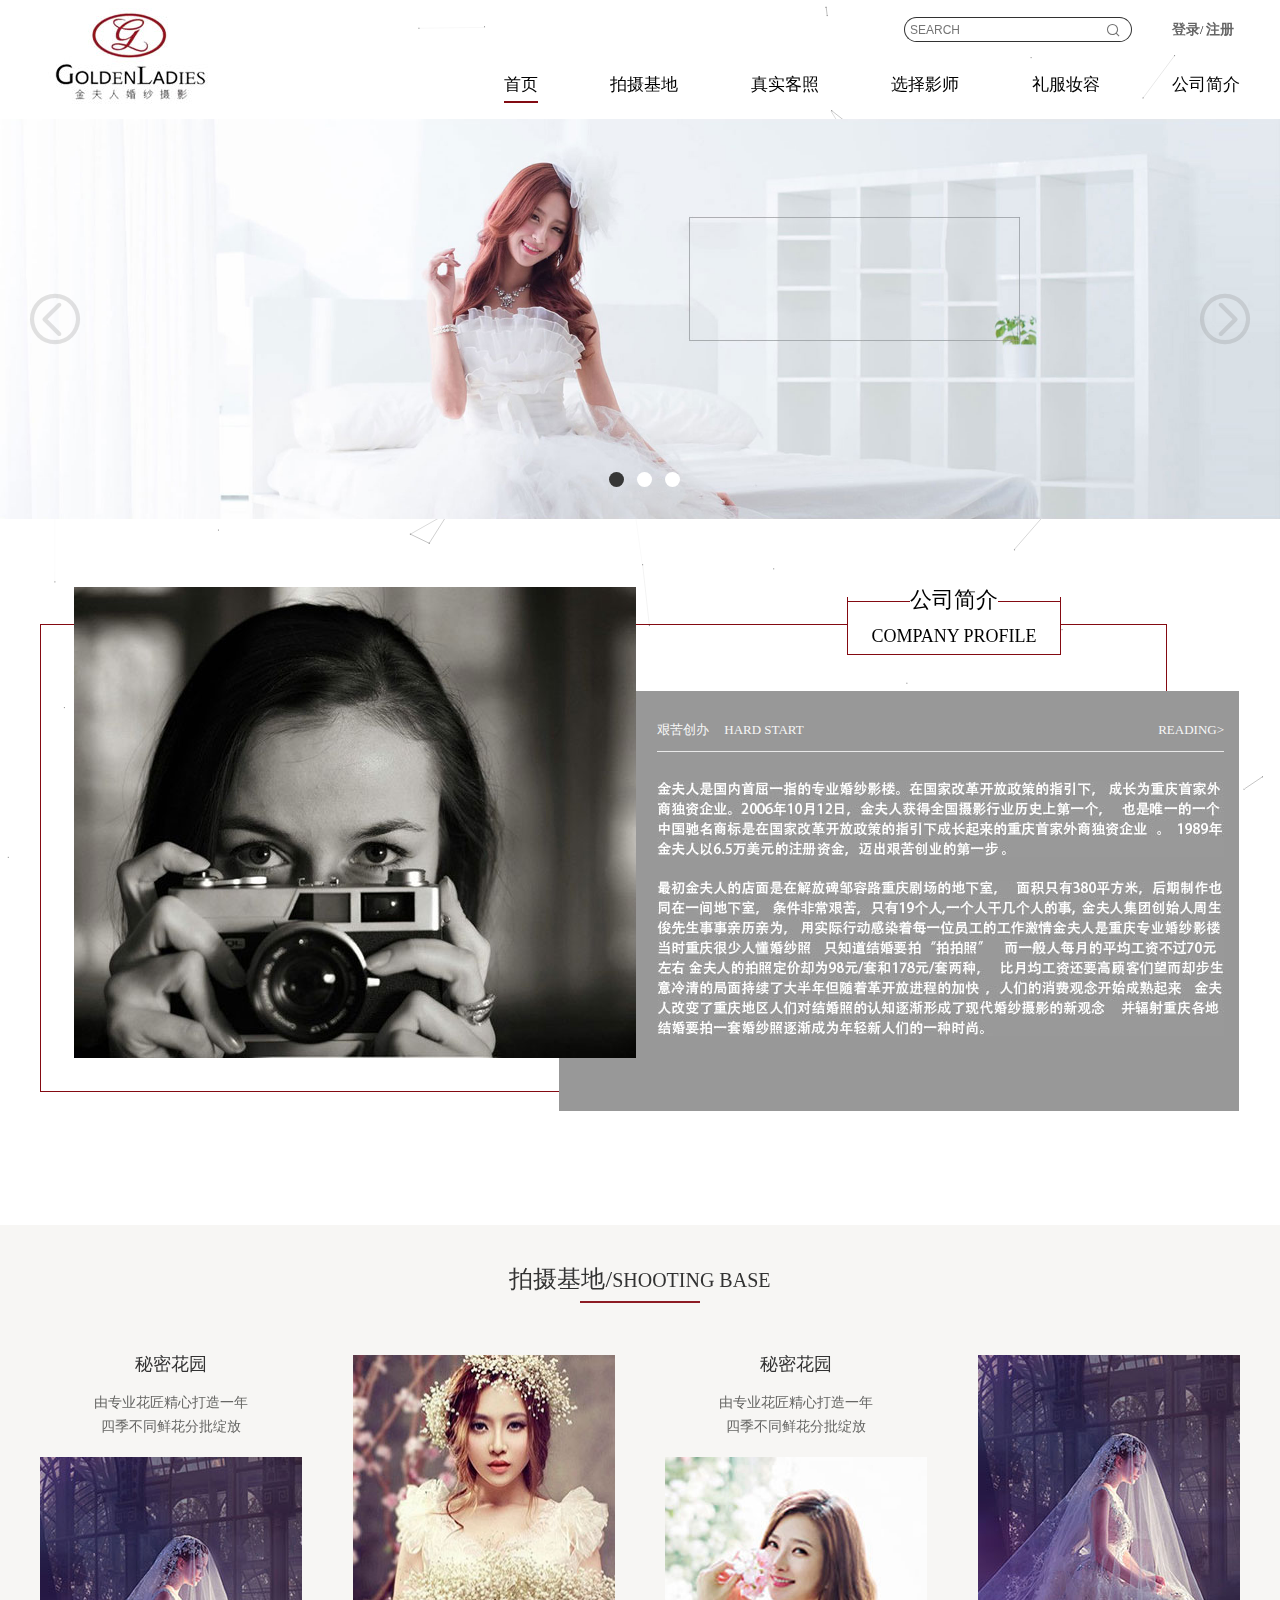
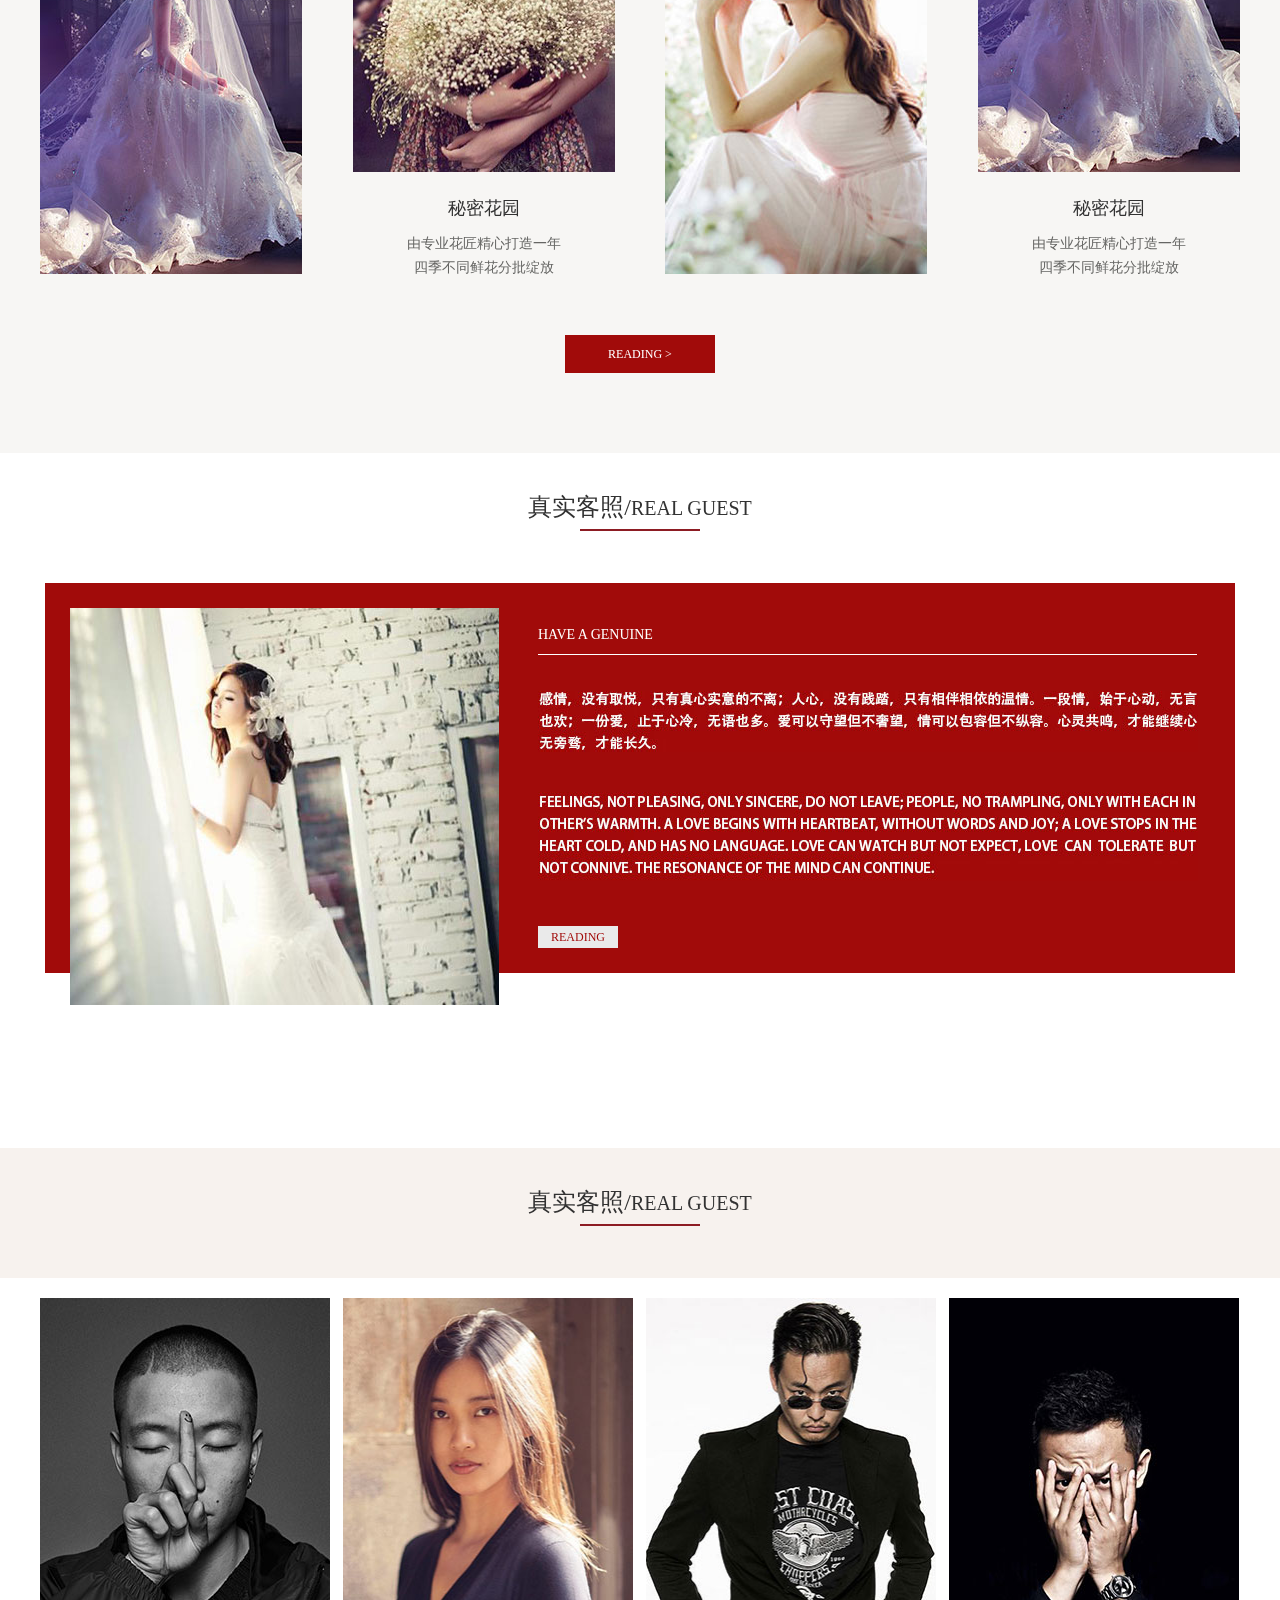
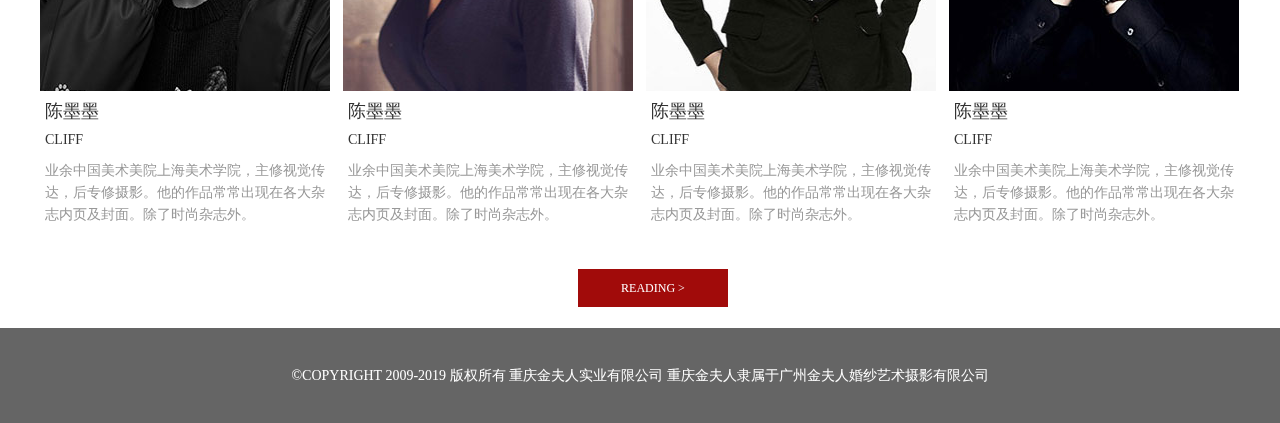
<file: goldwife/code/html/index.html>
<!DOCTYPE html>
<html lang="en">
<head>
  <meta charset="UTF-8">
  <meta name="viewport" content="width=device-width, initial-scale=1.0">
  <meta http-equiv="X-UA-Compatible" content="ie=edge">
  <title>金夫人首页</title>
  <link rel="stylesheet" href="../css/reset.css">
  <link rel="stylesheet" href="../css/index.css">
  <link rel="stylesheet" href="../css/iconfont.css">
</head>
<body>
  <header class=center>
    <h1><img src="../../image/index/logo.jpg" alt=""></h1>
    <div class="fr head-right">
      <form action="" name="">
        <input type="text" placeholder="SEARCH"><input type="button" class="iconfont" value="&#xe617;">
        <button>登录</button>/
        <button>注册</button>
      </form>
      <ul>
        <li><a href="" class="active">首页</a><span></span></li>
        <li><a href="">拍摄基地</a><span></span></li>
        <li><a href="">真实客照</a><span></span></li>
        <li><a href="">选择影师</a><span></span></li>
        <li><a href="">礼服妆容</a><span></span></li>
        <li><a href="">公司简介</a><span></span></li>
      </ul>
    </div>
  </header>
  <!-- 轮播 -->
  <div class="slider">
    <img src="../../image/index/slider1.jpg" alt="">
    <img src="../../image/index/slider1.jpg" alt="" class="active">
    <img src="../../image/index/slider2.jpg" alt="">
    <img src="../../image/index/slider3.jpg" alt="">
    <span>W</span>
    <span>EDDING DRESS</span>
    <span>遇 见 最 美 的 自 己</span>
    <span>M E E T &nbsp; T H E &nbsp; M O S T &nbsp; B E A U T I F U L</span>
    <i class="iconfont">&#xe60b;</i>
    <i class="iconfont">&#xe60a;</i>
    <ul>
      <li class="active" dy="1"></li>
      <li dy="2"></li>
      <li dy="3"></li>
    </ul>
  </div>
  <!-- 简介 -->
  <div class="introduct center">
    <div class="introduct-box">
      <div class="tit">
        <p><i></i>公司简介<i></i></p>
        <p>COMPANY PROFILE</p>
      </div>
      <img src="../../image/index/inter_03.jpg" alt="">
      <div class="info">
        <div>
          <span>艰苦创办</span>
          <span>HARD START</span>
          <span>READING></span>
        </div>
        <p><img src="../../image/index/zi_03.jpg" alt=""></p>
        <p><img src="../../image/index/zi_06.jpg" alt=""></p>
      </div>
    </div>
  </div>
  <!-- 拍摄基地 -->
  <div class="place">
    <div class="place-box center">
      <div class="tit">
        <span>拍摄基地/</span><span>SHOOTING BASE</span>
        <i></i>
      </div>
      <div class="image-box">
          <div class="image image1">
              <span>秘密花园</span>
              <p>由专业花匠精心打造一年</p>
              <p>四季不同鲜花分批绽放</p>
              <img src="../../image/index/p1.jpg" alt="">
            </div>
            <div class="image image2">
              <img src="../../image/index/p2.jpg" alt="">
              <span>秘密花园</span>
              <p>由专业花匠精心打造一年</p>
              <p>四季不同鲜花分批绽放</p>
            </div>
            <div class="image image1">
              <span>秘密花园</span>
              <p>由专业花匠精心打造一年</p>
              <p>四季不同鲜花分批绽放</p>
              <img src="../../image/index/p3.jpg" alt="">
            </div>
            <div class="image image2">
              <img src="../../image/index/p1.jpg" alt="">
              <span>秘密花园</span>
              <p>由专业花匠精心打造一年</p>
              <p>四季不同鲜花分批绽放</p>
            </div>
          </div>
          <span>READING ></span>
    </div>
  </div>
  <!-- 真实客照 -->
  <div class="ture-pic center">
      <div class="tit">
          <span>真实客照/</span><span>REAL GUEST</span>
          <i></i>
        </div>
        <div class="real-info">
        <img src="../../image/index/big.jpg" alt="">
        <div class="real-info-right fr">
          <p>HAVE A GENUINE</p>
          <p><img src="../../image/index/zi_01.jpg" alt=""></p>
          <p><img src="../../image/index/zi_02.jpg" alt=""></p>
          <span>READING</span>
        </div>
        </div>
  </div>
  <!-- 选择摄影 -->
  <div class="choosetit">
    <span>真实客照/</span><span>REAL GUEST</span>
    <i></i>
  </div>
  <div class="choose center">
    <div class="choose-pic">
      <img src="../../image/index/1.jpg" alt="">
      <p>陈墨墨</p>
      <p>CLIFF</p>
      <p>业余中国美术美院上海美术学院，主修视觉传达，后专修摄影。他的作品常常出现在各大杂志内页及封面。除了时尚杂志外。</p>
    </div>
    <div class="choose-pic">
      <img src="../../image/index/2.jpg" alt="">
      <p>陈墨墨</p>
      <p>CLIFF</p>
      <p>业余中国美术美院上海美术学院，主修视觉传达，后专修摄影。他的作品常常出现在各大杂志内页及封面。除了时尚杂志外。</p>
    </div>
    <div class="choose-pic">
      <img src="../../image/index/3.jpg" alt="">
      <p>陈墨墨</p>
      <p>CLIFF</p>
      <p>业余中国美术美院上海美术学院，主修视觉传达，后专修摄影。他的作品常常出现在各大杂志内页及封面。除了时尚杂志外。</p>
    </div>
    <div class="choose-pic">
      <img src="../../image/index/4.jpg" alt="">
      <p>陈墨墨</p>
      <p>CLIFF</p>
      <p>业余中国美术美院上海美术学院，主修视觉传达，后专修摄影。他的作品常常出现在各大杂志内页及封面。除了时尚杂志外。</p>
    </div>
    <span>READING ></span>
  </div>
  <footer>
    <p>©COPYRIGHT 2009-2019 版权所有 重庆金夫人实业有限公司 重庆金夫人隶属于广州金夫人婚纱艺术摄影有限公司 </p>
  </footer>
</body>
<script src="../js/index.js"></script>
<script src="../js/NB.js"></script>
</html>
</file>
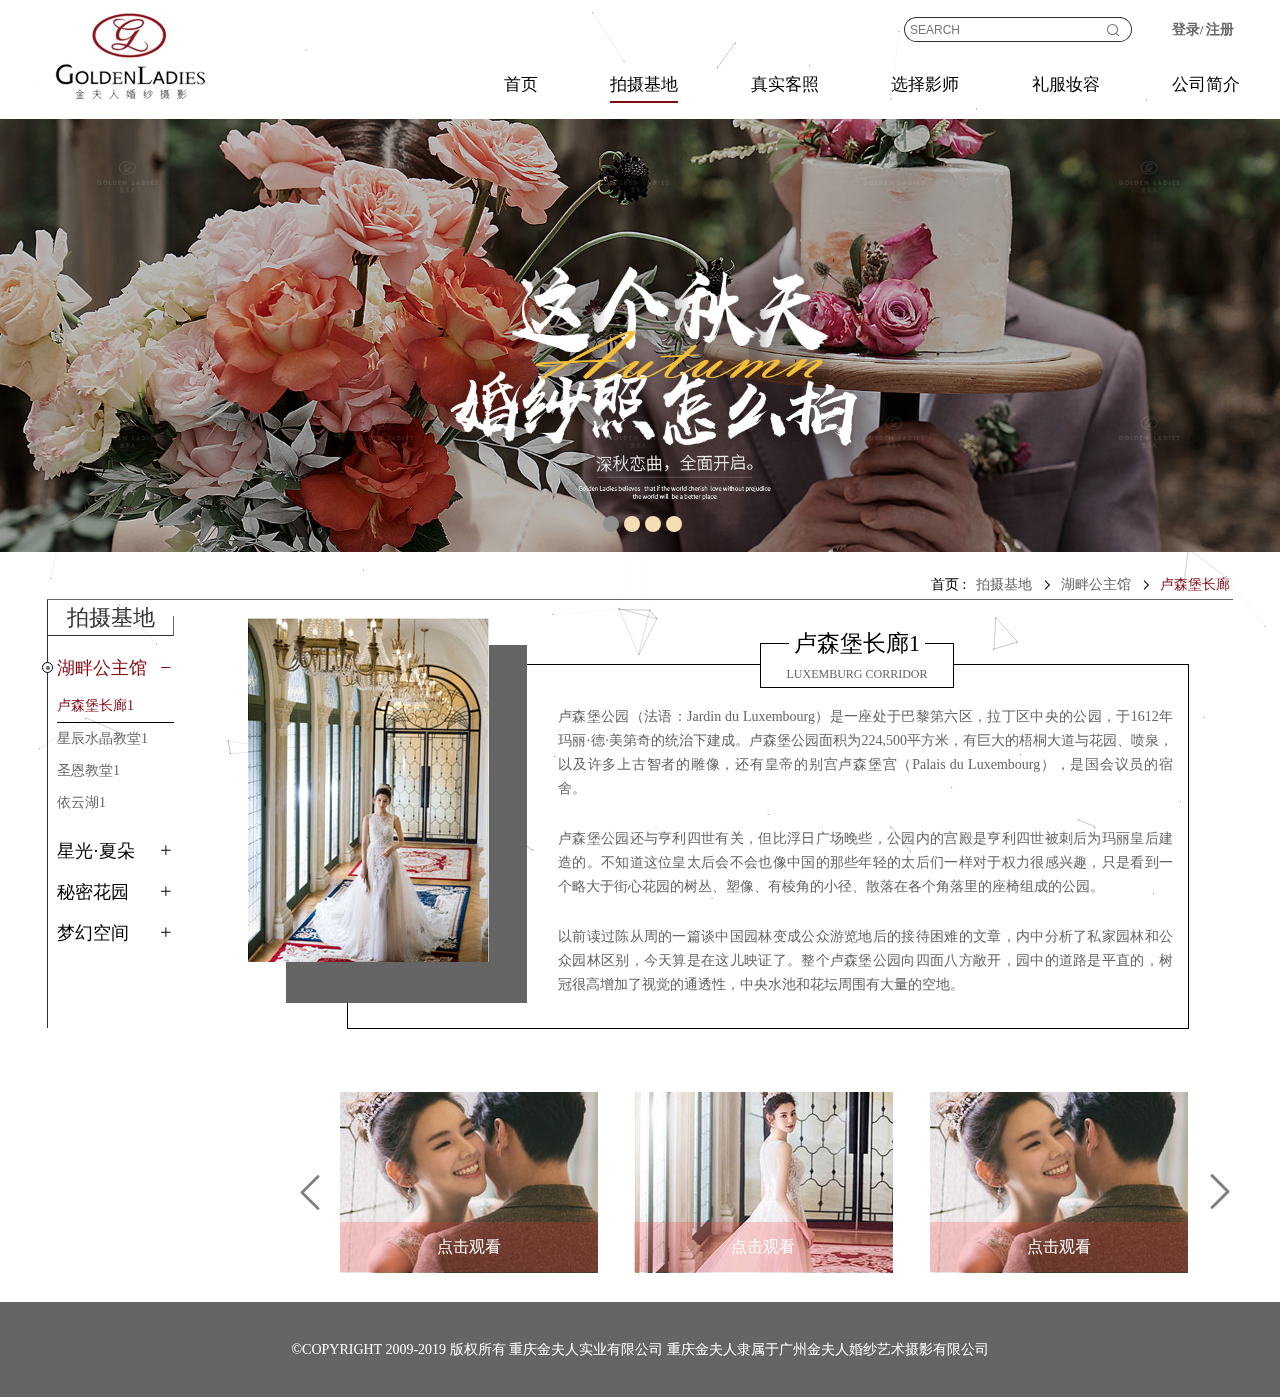
<file: goldwife/code/html/sub1.html>
<!DOCTYPE html>
<html lang="en">

<head>
  <meta charset="UTF-8">
  <meta name="viewport" content="width=device-width, initial-scale=1.0">
  <meta http-equiv="X-UA-Compatible" content="ie=edge">
  <title>金夫人首页</title>
  <link rel="stylesheet" href="../css/reset.css">
  <link rel="stylesheet" href="../css/sub1.css">
  <link rel="stylesheet" href="../css/iconfont.css">
</head>

<body>
  <header class=center>
    <h1><img src="../../image/index/logo.jpg" alt=""></h1>
    <div class="fr head-right">
      <form action="" name="">
        <input type="text" placeholder="SEARCH"><input type="button" class="iconfont" value="&#xe617;">
        <button>登录</button>/
        <button>注册</button>
      </form>
      <ul>
        <li><a href="">首页</a><span></span></li>
        <li><a href="" class="active">拍摄基地</a><span></span></li>
        <li><a href="">真实客照</a><span></span></li>
        <li><a href="">选择影师</a><span></span></li>
        <li><a href="">礼服妆容</a><span></span></li>
        <li><a href="">公司简介</a><span></span></li>
      </ul>
    </div>
  </header>
  <!-- 大图 -->
  <div class="bigpic">
    <img src="../../image/sub1/carousel1.jpg" alt="">
    <img src="../../image/sub1/carousel1.jpg" alt="" class="active">
    <img src="../../image/sub1/carousel2.jpg" alt="">
    <img src="../../image/sub1/carousel3.jpg" alt="">
    <img src="../../image/sub1/carousel4.jpg" alt="">
    <ul>
      <li class="active" dy='1'></li>
      <li dy='2'></li>
      <li dy='3'></li>
      <li dy='4'></li>
    </ul>
    <button></button>
  </div>
  <!-- 选择拍摄地 -->
  <div class="place-box">
    <div class="place-box-top">
      <div>
          <span>首页 :</span>
          <span>拍摄基地</span>
          <i class="iconfont">&#xe688;</i>
          <span class="placeNav1">湖畔公主馆</span>
          <i class="iconfont">&#xe688;</i>
          <span class="placeNav2">卢森堡长廊</span>
      </div>
    </div>
    <div class="place-box-left fl">
      <h2>拍摄基地</h2><span></span>
      <dl>
        <dt class="active dt"><b>湖畔公主馆</b> <i class="iconfont add">&#xe64e;</i><span class="active dian"><i></i></span>
        </dt>
        <div class="dd-box active">
          <dd dy='1' class="active dd">卢森堡长廊1</dd>
          <dd dy='2' class="dd">星辰水晶教堂1</dd>
          <dd dy='3' class="dd">圣恩教堂1</dd>
          <dd dy='4' class="dd">依云湖1</dd>
        </div>
      </dl>
      <dl>
        <dt class="dt"><b>星光·夏朵</b> <i class="iconfont add">&#xe632;</i><span class="dian"><i></i></span></dt>
        <div class="dd-box">
          <dd dy='5' class="dd">卢森堡长廊2</dd>
          <dd dy='6' class="dd">星辰水晶教堂2</dd>
          <dd dy='7' class="dd">圣恩教堂2</dd>
          <dd dy='8' class="dd">依云湖2</dd>
        </div>
      </dl>
      <dl>
        <dt class="dt"><b>秘密花园</b> <i class="iconfont add">&#xe632;</i><span class="dian"><i></i></span></dt>
        <div class="dd-box">
            <dd dy='9' class="dd">卢森堡长廊3</dd>
            <dd dy='10' class="dd">星辰水晶教堂3</dd>
            <dd dy='11' class="dd">圣恩教堂3</dd>
            <dd dy='12' class="dd">依云湖3</dd>
          </div>
      </dl>
      <dl>
        <dt class="dt"><b>梦幻空间</b> <i class="iconfont add">&#xe632;</i><span class="dian"><i></i></span></dt>
        <div class="dd-box">
            <dd dy='13' class="dd">卢森堡长廊4</dd>
            <dd dy='14' class="dd">星辰水晶教堂4</dd>
            <dd dy='15' class="dd">圣恩教堂4</dd>
            <dd dy='16' class="dd">依云湖4</dd>
          </div>
      </dl>
    </div>
    <div class="place-box-right-box">
      <div class="place-box-right fr active">
        <div></div>
        <img src="../../image/sub1/sub1_06.jpg" alt="">
        <div>
          <span class="place-tit">卢森堡长廊1</span>
          <P>LUXEMBURG CORRIDOR</P>
        </div>
        <div>
          <p>卢森堡公园（法语：Jardin du
            Luxembourg）是一座处于巴黎第六区，拉丁区中央的公园，于1612年玛丽·德·美第奇的统治下建成。卢森堡公园面积为224,500平方米，有巨大的梧桐大道与花园、喷泉，以及许多上古智者的雕像，还有皇帝的别宫卢森堡宫（Palais
            du Luxembourg），是国会议员的宿舍。</p>
          <p>
            卢森堡公园还与亨利四世有关，但比浮日广场晚些，公园内的宫殿是亨利四世被刺后为玛丽皇后建造的。不知道这位皇太后会不会也像中国的那些年轻的太后们一样对于权力很感兴趣，只是看到一个略大于街心花园的树丛、塑像、有棱角的小径、散落在各个角落里的座椅组成的公园。
          </p>
          <p>
            以前读过陈从周的一篇谈中国园林变成公众游览地后的接待困难的文章，内中分析了私家园林和公众园林区别，今天算是在这儿映证了。整个卢森堡公园向四面八方敞开，园中的道路是平直的，树冠很高增加了视觉的通透性，中央水池和花坛周围有大量的空地。
          </p>
        </div>
      </div>
      <div class="place-box-right fr">
        <div></div>
        <img src="../../image/sub1/sub1_06.jpg" alt="">
        <div>
          <span class="place-tit">星辰教堂1</span>
          <P>LUXEMBURG CORRIDOR</P>
        </div>
        <div>
          <p>卢森堡公园（法语：Jardin du
            Luxembourg）是一座处于巴黎第六区，拉丁区中央的公园，于1612年玛丽·德·美第奇的统治下建成。卢森堡公园面积为224,500平方米，有巨大的梧桐大道与花园、喷泉，以及许多上古智者的雕像，还有皇帝的别宫卢森堡宫（Palais
            du Luxembourg），是国会议员的宿舍。</p>
          <p>
            卢森堡公园还与亨利四世有关，但比浮日广场晚些，公园内的宫殿是亨利四世被刺后为玛丽皇后建造的。不知道这位皇太后会不会也像中国的那些年轻的太后们一样对于权力很感兴趣，只是看到一个略大于街心花园的树丛、塑像、有棱角的小径、散落在各个角落里的座椅组成的公园。
          </p>
          <p>
            以前读过陈从周的一篇谈中国园林变成公众游览地后的接待困难的文章，内中分析了私家园林和公众园林区别，今天算是在这儿映证了。整个卢森堡公园向四面八方敞开，园中的道路是平直的，树冠很高增加了视觉的通透性，中央水池和花坛周围有大量的空地。
          </p>
        </div>
      </div>
      <div class="place-box-right fr">
        <div></div>
        <img src="../../image/sub1/sub1_06.jpg" alt="">
        <div>
          <span class="place-tit">圣恩教堂1</span>
          <P>LUXEMBURG CORRIDOR</P>
        </div>
        <div>
          <p>卢森堡公园（法语：Jardin du
            Luxembourg）是一座处于巴黎第六区，拉丁区中央的公园，于1612年玛丽·德·美第奇的统治下建成。卢森堡公园面积为224,500平方米，有巨大的梧桐大道与花园、喷泉，以及许多上古智者的雕像，还有皇帝的别宫卢森堡宫（Palais
            du Luxembourg），是国会议员的宿舍。</p>
          <p>
            卢森堡公园还与亨利四世有关，但比浮日广场晚些，公园内的宫殿是亨利四世被刺后为玛丽皇后建造的。不知道这位皇太后会不会也像中国的那些年轻的太后们一样对于权力很感兴趣，只是看到一个略大于街心花园的树丛、塑像、有棱角的小径、散落在各个角落里的座椅组成的公园。
          </p>
          <p>
            以前读过陈从周的一篇谈中国园林变成公众游览地后的接待困难的文章，内中分析了私家园林和公众园林区别，今天算是在这儿映证了。整个卢森堡公园向四面八方敞开，园中的道路是平直的，树冠很高增加了视觉的通透性，中央水池和花坛周围有大量的空地。
          </p>
        </div>
      </div>
      <div class="place-box-right fr">
        <div></div>
        <img src="../../image/sub1/sub1_06.jpg" alt="">
        <div>
          <span class="place-tit">依云湖1</span>
          <P>LUXEMBURG CORRIDOR</P>
        </div>
        <div>
          <p>卢森堡公园（法语：Jardin du
            Luxembourg）是一座处于巴黎第六区，拉丁区中央的公园，于1612年玛丽·德·美第奇的统治下建成。卢森堡公园面积为224,500平方米，有巨大的梧桐大道与花园、喷泉，以及许多上古智者的雕像，还有皇帝的别宫卢森堡宫（Palais
            du Luxembourg），是国会议员的宿舍。</p>
          <p>
            卢森堡公园还与亨利四世有关，但比浮日广场晚些，公园内的宫殿是亨利四世被刺后为玛丽皇后建造的。不知道这位皇太后会不会也像中国的那些年轻的太后们一样对于权力很感兴趣，只是看到一个略大于街心花园的树丛、塑像、有棱角的小径、散落在各个角落里的座椅组成的公园。
          </p>
          <p>
            以前读过陈从周的一篇谈中国园林变成公众游览地后的接待困难的文章，内中分析了私家园林和公众园林区别，今天算是在这儿映证了。整个卢森堡公园向四面八方敞开，园中的道路是平直的，树冠很高增加了视觉的通透性，中央水池和花坛周围有大量的空地。
          </p>
        </div>
      </div>
      <div class="place-box-right fr ">
        <div></div>
        <img src="../../image/sub1/sub1_06.jpg" alt="">
        <div>
          <span class="place-tit">卢森堡长廊2</span>
          <P>LUXEMBURG CORRIDOR</P>
        </div>
        <div>
          <p>卢森堡公园（法语：Jardin du
            Luxembourg）是一座处于巴黎第六区，拉丁区中央的公园，于1612年玛丽·德·美第奇的统治下建成。卢森堡公园面积为224,500平方米，有巨大的梧桐大道与花园、喷泉，以及许多上古智者的雕像，还有皇帝的别宫卢森堡宫（Palais
            du Luxembourg），是国会议员的宿舍。</p>
          <p>
            卢森堡公园还与亨利四世有关，但比浮日广场晚些，公园内的宫殿是亨利四世被刺后为玛丽皇后建造的。不知道这位皇太后会不会也像中国的那些年轻的太后们一样对于权力很感兴趣，只是看到一个略大于街心花园的树丛、塑像、有棱角的小径、散落在各个角落里的座椅组成的公园。
          </p>
          <p>
            以前读过陈从周的一篇谈中国园林变成公众游览地后的接待困难的文章，内中分析了私家园林和公众园林区别，今天算是在这儿映证了。整个卢森堡公园向四面八方敞开，园中的道路是平直的，树冠很高增加了视觉的通透性，中央水池和花坛周围有大量的空地。
          </p>
        </div>
      </div>
      <div class="place-box-right fr">
        <div></div>
        <img src="../../image/sub1/sub1_06.jpg" alt="">
        <div>
          <span class="place-tit">星辰教堂2</span>
          <P>LUXEMBURG CORRIDOR</P>
        </div>
        <div>
          <p>卢森堡公园（法语：Jardin du
            Luxembourg）是一座处于巴黎第六区，拉丁区中央的公园，于1612年玛丽·德·美第奇的统治下建成。卢森堡公园面积为224,500平方米，有巨大的梧桐大道与花园、喷泉，以及许多上古智者的雕像，还有皇帝的别宫卢森堡宫（Palais
            du Luxembourg），是国会议员的宿舍。</p>
          <p>
            卢森堡公园还与亨利四世有关，但比浮日广场晚些，公园内的宫殿是亨利四世被刺后为玛丽皇后建造的。不知道这位皇太后会不会也像中国的那些年轻的太后们一样对于权力很感兴趣，只是看到一个略大于街心花园的树丛、塑像、有棱角的小径、散落在各个角落里的座椅组成的公园。
          </p>
          <p>
            以前读过陈从周的一篇谈中国园林变成公众游览地后的接待困难的文章，内中分析了私家园林和公众园林区别，今天算是在这儿映证了。整个卢森堡公园向四面八方敞开，园中的道路是平直的，树冠很高增加了视觉的通透性，中央水池和花坛周围有大量的空地。
          </p>
        </div>
      </div>
      <div class="place-box-right fr">
        <div></div>
        <img src="../../image/sub1/sub1_06.jpg" alt="">
        <div>
          <span class="place-tit">圣恩教堂2</span>
          <P>LUXEMBURG CORRIDOR</P>
        </div>
        <div>
          <p>卢森堡公园（法语：Jardin du
            Luxembourg）是一座处于巴黎第六区，拉丁区中央的公园，于1612年玛丽·德·美第奇的统治下建成。卢森堡公园面积为224,500平方米，有巨大的梧桐大道与花园、喷泉，以及许多上古智者的雕像，还有皇帝的别宫卢森堡宫（Palais
            du Luxembourg），是国会议员的宿舍。</p>
          <p>
            卢森堡公园还与亨利四世有关，但比浮日广场晚些，公园内的宫殿是亨利四世被刺后为玛丽皇后建造的。不知道这位皇太后会不会也像中国的那些年轻的太后们一样对于权力很感兴趣，只是看到一个略大于街心花园的树丛、塑像、有棱角的小径、散落在各个角落里的座椅组成的公园。
          </p>
          <p>
            以前读过陈从周的一篇谈中国园林变成公众游览地后的接待困难的文章，内中分析了私家园林和公众园林区别，今天算是在这儿映证了。整个卢森堡公园向四面八方敞开，园中的道路是平直的，树冠很高增加了视觉的通透性，中央水池和花坛周围有大量的空地。
          </p>
        </div>
      </div>
      <div class="place-box-right fr">
        <div></div>
        <img src="../../image/sub1/sub1_06.jpg" alt="">
        <div>
          <span class="place-tit">依云湖2</span>
          <P>LUXEMBURG CORRIDOR</P>
        </div>
        <div>
          <p>卢森堡公园（法语：Jardin du
            Luxembourg）是一座处于巴黎第六区，拉丁区中央的公园，于1612年玛丽·德·美第奇的统治下建成。卢森堡公园面积为224,500平方米，有巨大的梧桐大道与花园、喷泉，以及许多上古智者的雕像，还有皇帝的别宫卢森堡宫（Palais
            du Luxembourg），是国会议员的宿舍。</p>
          <p>
            卢森堡公园还与亨利四世有关，但比浮日广场晚些，公园内的宫殿是亨利四世被刺后为玛丽皇后建造的。不知道这位皇太后会不会也像中国的那些年轻的太后们一样对于权力很感兴趣，只是看到一个略大于街心花园的树丛、塑像、有棱角的小径、散落在各个角落里的座椅组成的公园。
          </p>
          <p>
            以前读过陈从周的一篇谈中国园林变成公众游览地后的接待困难的文章，内中分析了私家园林和公众园林区别，今天算是在这儿映证了。整个卢森堡公园向四面八方敞开，园中的道路是平直的，树冠很高增加了视觉的通透性，中央水池和花坛周围有大量的空地。
          </p>
        </div>
      </div>
      <div class="place-box-right fr ">
        <div></div>
        <img src="../../image/sub1/sub1_06.jpg" alt="">
        <div>
          <span class="place-tit">卢森堡长廊3</span>
          <P>LUXEMBURG CORRIDOR</P>
        </div>
        <div>
          <p>卢森堡公园（法语：Jardin du
            Luxembourg）是一座处于巴黎第六区，拉丁区中央的公园，于1612年玛丽·德·美第奇的统治下建成。卢森堡公园面积为224,500平方米，有巨大的梧桐大道与花园、喷泉，以及许多上古智者的雕像，还有皇帝的别宫卢森堡宫（Palais
            du Luxembourg），是国会议员的宿舍。</p>
          <p>
            卢森堡公园还与亨利四世有关，但比浮日广场晚些，公园内的宫殿是亨利四世被刺后为玛丽皇后建造的。不知道这位皇太后会不会也像中国的那些年轻的太后们一样对于权力很感兴趣，只是看到一个略大于街心花园的树丛、塑像、有棱角的小径、散落在各个角落里的座椅组成的公园。
          </p>
          <p>
            以前读过陈从周的一篇谈中国园林变成公众游览地后的接待困难的文章，内中分析了私家园林和公众园林区别，今天算是在这儿映证了。整个卢森堡公园向四面八方敞开，园中的道路是平直的，树冠很高增加了视觉的通透性，中央水池和花坛周围有大量的空地。
          </p>
        </div>
      </div>
      <div class="place-box-right fr">
        <div></div>
        <img src="../../image/sub1/sub1_06.jpg" alt="">
        <div>
          <span class="place-tit">星辰教堂3</span>
          <P>LUXEMBURG CORRIDOR</P>
        </div>
        <div>
          <p>卢森堡公园（法语：Jardin du
            Luxembourg）是一座处于巴黎第六区，拉丁区中央的公园，于1612年玛丽·德·美第奇的统治下建成。卢森堡公园面积为224,500平方米，有巨大的梧桐大道与花园、喷泉，以及许多上古智者的雕像，还有皇帝的别宫卢森堡宫（Palais
            du Luxembourg），是国会议员的宿舍。</p>
          <p>
            卢森堡公园还与亨利四世有关，但比浮日广场晚些，公园内的宫殿是亨利四世被刺后为玛丽皇后建造的。不知道这位皇太后会不会也像中国的那些年轻的太后们一样对于权力很感兴趣，只是看到一个略大于街心花园的树丛、塑像、有棱角的小径、散落在各个角落里的座椅组成的公园。
          </p>
          <p>
            以前读过陈从周的一篇谈中国园林变成公众游览地后的接待困难的文章，内中分析了私家园林和公众园林区别，今天算是在这儿映证了。整个卢森堡公园向四面八方敞开，园中的道路是平直的，树冠很高增加了视觉的通透性，中央水池和花坛周围有大量的空地。
          </p>
        </div>
      </div>
      <div class="place-box-right fr">
        <div></div>
        <img src="../../image/sub1/sub1_06.jpg" alt="">
        <div>
          <span class="place-tit">圣恩教堂3</span>
          <P>LUXEMBURG CORRIDOR</P>
        </div>
        <div>
          <p>卢森堡公园（法语：Jardin du
            Luxembourg）是一座处于巴黎第六区，拉丁区中央的公园，于1612年玛丽·德·美第奇的统治下建成。卢森堡公园面积为224,500平方米，有巨大的梧桐大道与花园、喷泉，以及许多上古智者的雕像，还有皇帝的别宫卢森堡宫（Palais
            du Luxembourg），是国会议员的宿舍。</p>
          <p>
            卢森堡公园还与亨利四世有关，但比浮日广场晚些，公园内的宫殿是亨利四世被刺后为玛丽皇后建造的。不知道这位皇太后会不会也像中国的那些年轻的太后们一样对于权力很感兴趣，只是看到一个略大于街心花园的树丛、塑像、有棱角的小径、散落在各个角落里的座椅组成的公园。
          </p>
          <p>
            以前读过陈从周的一篇谈中国园林变成公众游览地后的接待困难的文章，内中分析了私家园林和公众园林区别，今天算是在这儿映证了。整个卢森堡公园向四面八方敞开，园中的道路是平直的，树冠很高增加了视觉的通透性，中央水池和花坛周围有大量的空地。
          </p>
        </div>
      </div>
      <div class="place-box-right fr">
        <div></div>
        <img src="../../image/sub1/sub1_06.jpg" alt="">
        <div>
          <span class="place-tit">依云湖3</span>
          <P>LUXEMBURG CORRIDOR</P>
        </div>
        <div>
          <p>卢森堡公园（法语：Jardin du
            Luxembourg）是一座处于巴黎第六区，拉丁区中央的公园，于1612年玛丽·德·美第奇的统治下建成。卢森堡公园面积为224,500平方米，有巨大的梧桐大道与花园、喷泉，以及许多上古智者的雕像，还有皇帝的别宫卢森堡宫（Palais
            du Luxembourg），是国会议员的宿舍。</p>
          <p>
            卢森堡公园还与亨利四世有关，但比浮日广场晚些，公园内的宫殿是亨利四世被刺后为玛丽皇后建造的。不知道这位皇太后会不会也像中国的那些年轻的太后们一样对于权力很感兴趣，只是看到一个略大于街心花园的树丛、塑像、有棱角的小径、散落在各个角落里的座椅组成的公园。
          </p>
          <p>
            以前读过陈从周的一篇谈中国园林变成公众游览地后的接待困难的文章，内中分析了私家园林和公众园林区别，今天算是在这儿映证了。整个卢森堡公园向四面八方敞开，园中的道路是平直的，树冠很高增加了视觉的通透性，中央水池和花坛周围有大量的空地。
          </p>
        </div>
      </div>
      <div class="place-box-right fr ">
        <div></div>
        <img src="../../image/sub1/sub1_06.jpg" alt="">
        <div>
          <span class="place-tit">卢森堡长廊4</span>
          <P>LUXEMBURG CORRIDOR</P>
        </div>
        <div>
          <p>卢森堡公园（法语：Jardin du
            Luxembourg）是一座处于巴黎第六区，拉丁区中央的公园，于1612年玛丽·德·美第奇的统治下建成。卢森堡公园面积为224,500平方米，有巨大的梧桐大道与花园、喷泉，以及许多上古智者的雕像，还有皇帝的别宫卢森堡宫（Palais
            du Luxembourg），是国会议员的宿舍。</p>
          <p>
            卢森堡公园还与亨利四世有关，但比浮日广场晚些，公园内的宫殿是亨利四世被刺后为玛丽皇后建造的。不知道这位皇太后会不会也像中国的那些年轻的太后们一样对于权力很感兴趣，只是看到一个略大于街心花园的树丛、塑像、有棱角的小径、散落在各个角落里的座椅组成的公园。
          </p>
          <p>
            以前读过陈从周的一篇谈中国园林变成公众游览地后的接待困难的文章，内中分析了私家园林和公众园林区别，今天算是在这儿映证了。整个卢森堡公园向四面八方敞开，园中的道路是平直的，树冠很高增加了视觉的通透性，中央水池和花坛周围有大量的空地。
          </p>
        </div>
      </div>
      <div class="place-box-right fr">
        <div></div>
        <img src="../../image/sub1/sub1_06.jpg" alt="">
        <div>
          <span class="place-tit">星辰教堂4</span>
          <P>LUXEMBURG CORRIDOR</P>
        </div>
        <div>
          <p>卢森堡公园（法语：Jardin du
            Luxembourg）是一座处于巴黎第六区，拉丁区中央的公园，于1612年玛丽·德·美第奇的统治下建成。卢森堡公园面积为224,500平方米，有巨大的梧桐大道与花园、喷泉，以及许多上古智者的雕像，还有皇帝的别宫卢森堡宫（Palais
            du Luxembourg），是国会议员的宿舍。</p>
          <p>
            卢森堡公园还与亨利四世有关，但比浮日广场晚些，公园内的宫殿是亨利四世被刺后为玛丽皇后建造的。不知道这位皇太后会不会也像中国的那些年轻的太后们一样对于权力很感兴趣，只是看到一个略大于街心花园的树丛、塑像、有棱角的小径、散落在各个角落里的座椅组成的公园。
          </p>
          <p>
            以前读过陈从周的一篇谈中国园林变成公众游览地后的接待困难的文章，内中分析了私家园林和公众园林区别，今天算是在这儿映证了。整个卢森堡公园向四面八方敞开，园中的道路是平直的，树冠很高增加了视觉的通透性，中央水池和花坛周围有大量的空地。
          </p>
        </div>
      </div>
      <div class="place-box-right fr">
        <div></div>
        <img src="../../image/sub1/sub1_06.jpg" alt="">
        <div>
          <span class="place-tit">圣恩教堂4</span>
          <P>LUXEMBURG CORRIDOR</P>
        </div>
        <div>
          <p>卢森堡公园（法语：Jardin du
            Luxembourg）是一座处于巴黎第六区，拉丁区中央的公园，于1612年玛丽·德·美第奇的统治下建成。卢森堡公园面积为224,500平方米，有巨大的梧桐大道与花园、喷泉，以及许多上古智者的雕像，还有皇帝的别宫卢森堡宫（Palais
            du Luxembourg），是国会议员的宿舍。</p>
          <p>
            卢森堡公园还与亨利四世有关，但比浮日广场晚些，公园内的宫殿是亨利四世被刺后为玛丽皇后建造的。不知道这位皇太后会不会也像中国的那些年轻的太后们一样对于权力很感兴趣，只是看到一个略大于街心花园的树丛、塑像、有棱角的小径、散落在各个角落里的座椅组成的公园。
          </p>
          <p>
            以前读过陈从周的一篇谈中国园林变成公众游览地后的接待困难的文章，内中分析了私家园林和公众园林区别，今天算是在这儿映证了。整个卢森堡公园向四面八方敞开，园中的道路是平直的，树冠很高增加了视觉的通透性，中央水池和花坛周围有大量的空地。
          </p>
        </div>
      </div>
      <div class="place-box-right fr">
        <div></div>
        <img src="../../image/sub1/sub1_06.jpg" alt="">
        <div>
          <span class="place-tit">依云湖4</span>
          <P>LUXEMBURG CORRIDOR</P>
        </div>
        <div>
          <p>卢森堡公园（法语：Jardin du
            Luxembourg）是一座处于巴黎第六区，拉丁区中央的公园，于1612年玛丽·德·美第奇的统治下建成。卢森堡公园面积为224,500平方米，有巨大的梧桐大道与花园、喷泉，以及许多上古智者的雕像，还有皇帝的别宫卢森堡宫（Palais
            du Luxembourg），是国会议员的宿舍。</p>
          <p>
            卢森堡公园还与亨利四世有关，但比浮日广场晚些，公园内的宫殿是亨利四世被刺后为玛丽皇后建造的。不知道这位皇太后会不会也像中国的那些年轻的太后们一样对于权力很感兴趣，只是看到一个略大于街心花园的树丛、塑像、有棱角的小径、散落在各个角落里的座椅组成的公园。
          </p>
          <p>
            以前读过陈从周的一篇谈中国园林变成公众游览地后的接待困难的文章，内中分析了私家园林和公众园林区别，今天算是在这儿映证了。整个卢森堡公园向四面八方敞开，园中的道路是平直的，树冠很高增加了视觉的通透性，中央水池和花坛周围有大量的空地。
          </p>
        </div>
      </div>
    </div>
  </div>
  <!-- 底部图片 -->
  <div class="carousel center">
    <div class="carousel-box">
      <i class="iconfont">&#xe71a;</i>
      <img src="../../image/sub1/sub1_01.jpg" alt="">
      <img src="../../image/sub1/sub1_03.jpg" alt="">
      <img src="../../image/sub1/sub1_05.jpg" alt="">
      <i class="iconfont">&#xe636;</i>
      <div class="kan">点击观看</div>
      <div class="kan">点击观看</div>
      <div class="kan">点击观看</div>
    </div>
  </div>
  <footer>
    <p>©COPYRIGHT 2009-2019 版权所有 重庆金夫人实业有限公司 重庆金夫人隶属于广州金夫人婚纱艺术摄影有限公司 </p>
  </footer>
</body>
<script src="../js/sub1.js"></script>
<script src="../js/NB.js"></script>
</html>
</file>
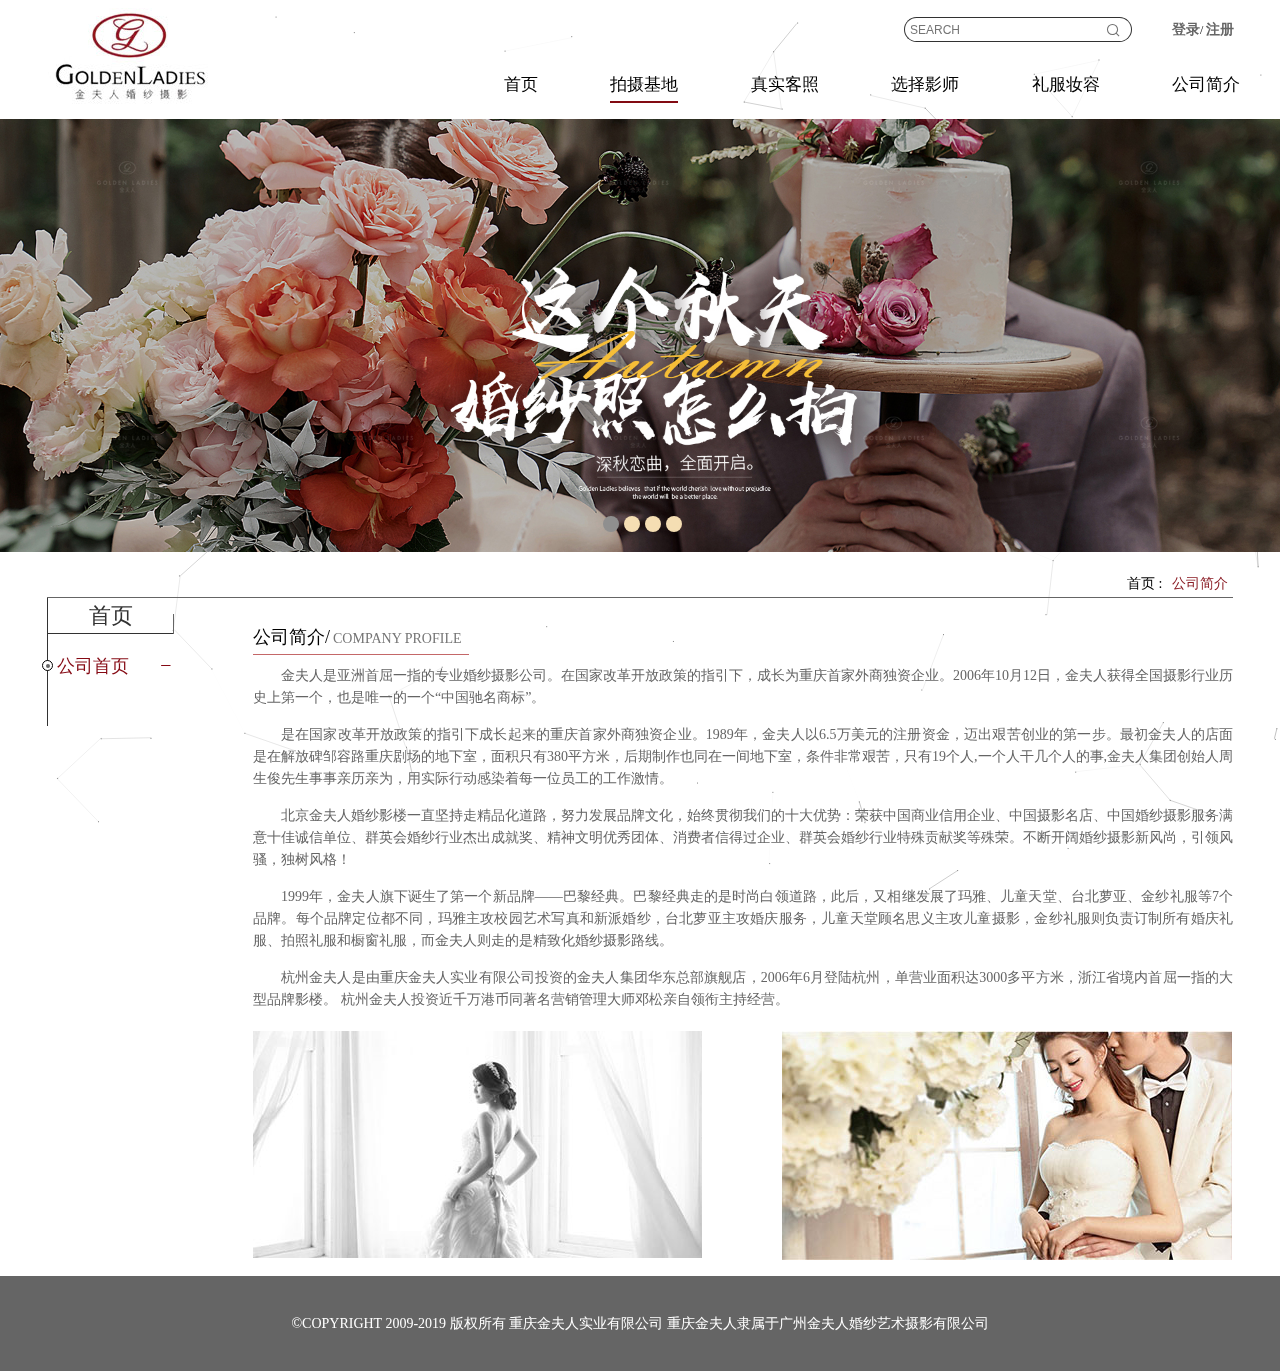
<file: goldwife/code/html/sub2.html>
<!DOCTYPE html>
<html lang="en">
<head>
  <meta charset="UTF-8">
  <meta name="viewport" content="width=device-width, initial-scale=1.0">
  <meta http-equiv="X-UA-Compatible" content="ie=edge">
  <title>金夫人首页</title>
  <link rel="stylesheet" href="../css/reset.css">
  <link rel="stylesheet" href="../css/sub2.css">
  <link rel="stylesheet" href="../css/iconfont.css">
</head>
<body>
  <header class=center>
    <h1><img src="../../image/index/logo.jpg" alt=""></h1>
    <div class="fr head-right">
      <form action="" name="">
        <input type="text" placeholder="SEARCH"><input type="button" class="iconfont" value="&#xe617;">
        <button>登录</button>/
        <button>注册</button>
      </form>
      <ul>
        <li><a href="" >首页</a><span></span></li>
        <li><a href="" class="active">拍摄基地</a><span></span></li>
        <li><a href="">真实客照</a><span></span></li>
        <li><a href="">选择影师</a><span></span></li>
        <li><a href="">礼服妆容</a><span></span></li>
        <li><a href="">公司简介</a><span></span></li>
      </ul>
    </div>
  </header>
  <!-- 大图 -->
  <div class="bigpic">
    <img src="../../image/sub1/carousel1.jpg" alt="">
    <img src="../../image/sub1/carousel1.jpg" alt="" class="active">
    <img src="../../image/sub1/carousel2.jpg" alt="">
    <img src="../../image/sub1/carousel3.jpg" alt="">
    <img src="../../image/sub1/carousel4.jpg" alt="">
    <ul>
      <li class="active" dy='1'></li>
      <li dy='2'></li>
      <li dy='3'></li>
      <li dy='4'></li>
    </ul>
    <button></button>
  </div>
  <!-- 选择拍摄地 -->
  <div class="place-box">
    <div class="place-box-top">
      <span>首页 :</span>
      <span>公司简介</span>
    </div>
    <div class="place-box-left fl">
      <h2>首页</h2><span></span>
      <dl>
        <dt class="active">公司首页
          <i class="iconfont">&#xe64e;</i>
          <span class="active"><i></i></span>
        </dt>
    </div>
    <div class="place-box-right fr">
      <div>
          <h3>公司简介/</h3>
          <span>COMPANY PROFILE</span>
      </div>
      <p>金夫人是亚洲首屈一指的专业婚纱摄影公司。在国家改革开放政策的指引下，成长为重庆首家外商独资企业。2006年10月12日，金夫人获得全国摄影行业历史上第一个，也是唯一的一个“中国驰名商标”。</p>
      <p>是在国家改革开放政策的指引下成长起来的重庆首家外商独资企业。1989年，金夫人以6.5万美元的注册资金，迈出艰苦创业的第一步。最初金夫人的店面是在解放碑邹容路重庆剧场的地下室，面积只有380平方米，后期制作也同在一间地下室，条件非常艰苦，只有19个人,一个人干几个人的事,金夫人集团创始人周生俊先生事事亲历亲为，用实际行动感染着每一位员工的工作激情。</p>
      <p>北京金夫人婚纱影楼一直坚持走精品化道路，努力发展品牌文化，始终贯彻我们的十大优势：荣获中国商业信用企业、中国摄影名店、中国婚纱摄影服务满意十佳诚信单位、群英会婚纱行业杰出成就奖、精神文明优秀团体、消费者信得过企业、群英会婚纱行业特殊贡献奖等殊荣。不断开阔婚纱摄影新风尚，引领风骚，独树风格！</p>
      <p>1999年，金夫人旗下诞生了第一个新品牌——巴黎经典。巴黎经典走的是时尚白领道路，此后，又相继发展了玛雅、儿童天堂、台北萝亚、金纱礼服等7个品牌。每个品牌定位都不同，玛雅主攻校园艺术写真和新派婚纱，台北萝亚主攻婚庆服务，儿童天堂顾名思义主攻儿童摄影，金纱礼服则负责订制所有婚庆礼服、拍照礼服和橱窗礼服，而金夫人则走的是精致化婚纱摄影路线。</p>
      <p>杭州金夫人是由重庆金夫人实业有限公司投资的金夫人集团华东总部旗舰店，2006年6月登陆杭州，单营业面积达3000多平方米，浙江省境内首屈一指的大型品牌影楼。 杭州金夫人投资近千万港币同著名营销管理大师邓松亲自领衔主持经营。</p>
      <img src="../../image/sub2/sub2_05.jpg" alt="">
      <img src="../../image/sub2/sub2_07.jpg" alt="">
    </div>
  </div>
  <footer>
    <p>©COPYRIGHT 2009-2019 版权所有 重庆金夫人实业有限公司 重庆金夫人隶属于广州金夫人婚纱艺术摄影有限公司 </p>
  </footer>
</body>
<script src="../js/sub2.js"></script>
<script src="../js/NB.js"></script>
</html>
</file>
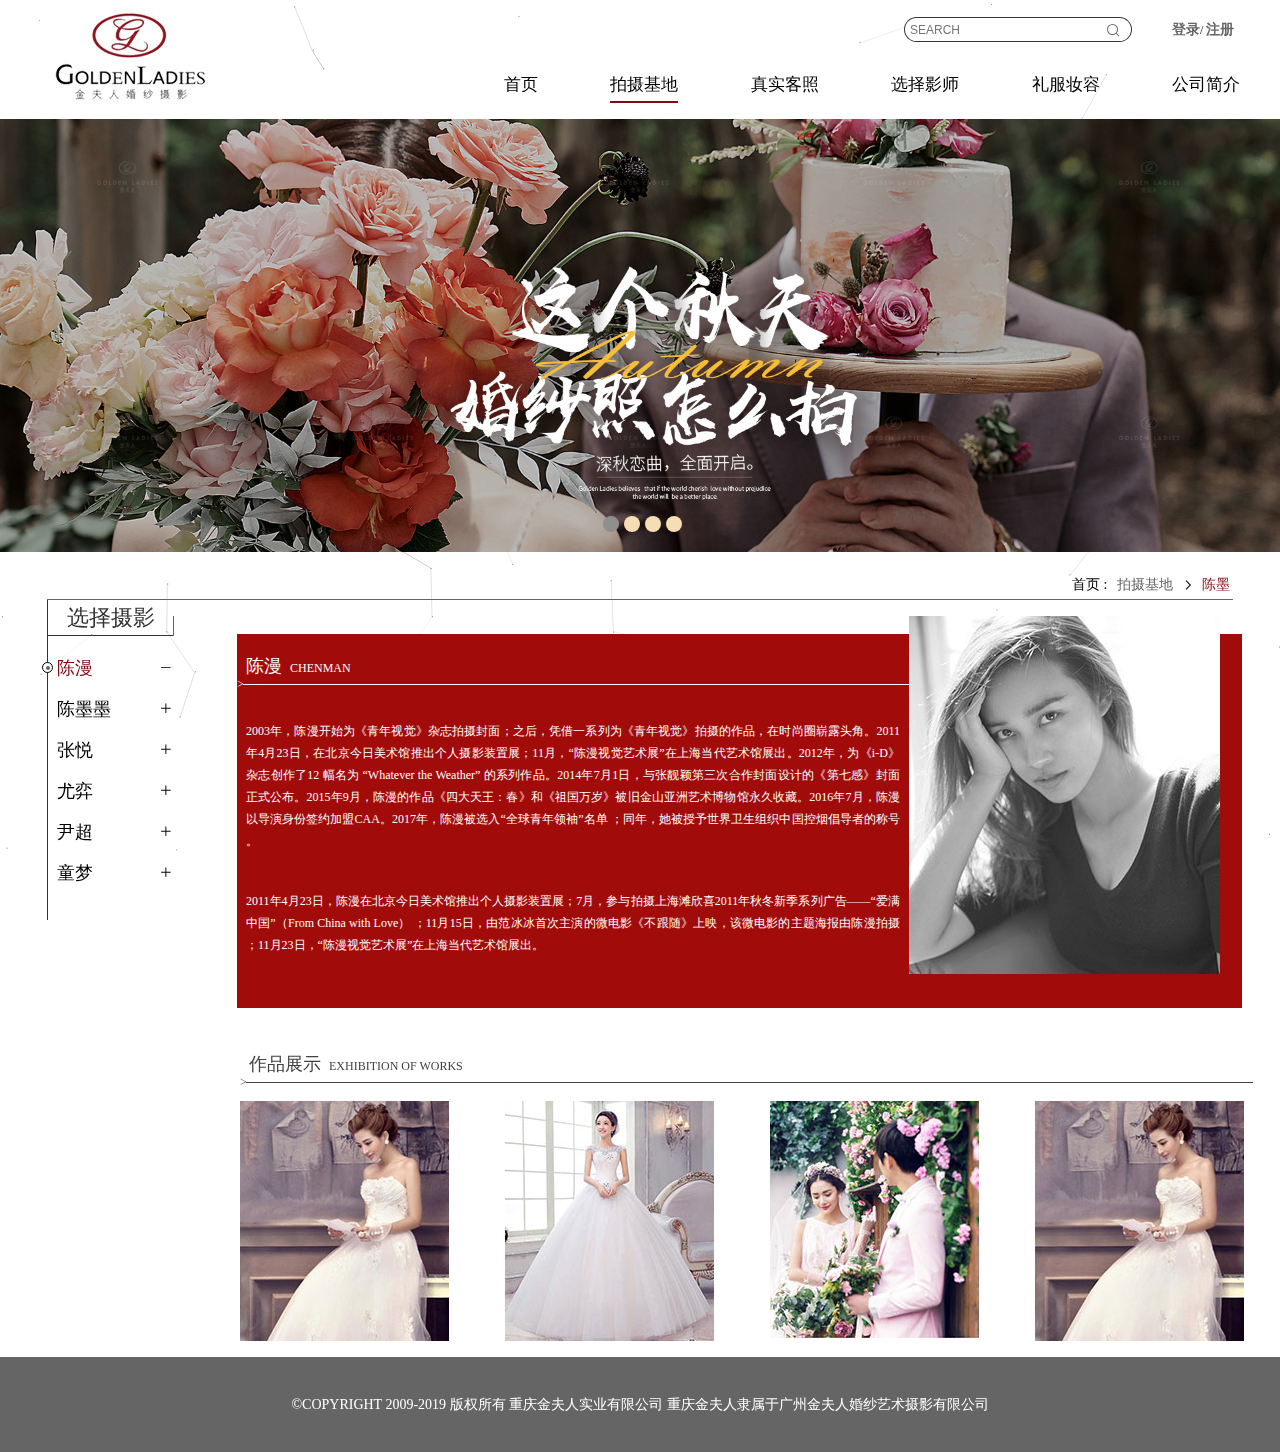
<file: goldwife/code/html/sub3.html>
<!DOCTYPE html>
<html lang="en">

<head>
  <meta charset="UTF-8">
  <meta name="viewport" content="width=device-width, initial-scale=1.0">
  <meta http-equiv="X-UA-Compatible" content="ie=edge">
  <title>金夫人首页</title>
  <link rel="stylesheet" href="../css/reset.css">
  <link rel="stylesheet" href="../css/sub3.css">
  <link rel="stylesheet" href="../css/iconfont.css">
</head>

<body>
  <header class=center>
    <h1><img src="../../image/index/logo.jpg" alt=""></h1>
    <div class="fr head-right">
      <form action="" name="">
        <input type="text" placeholder="SEARCH"><input type="button" class="iconfont" value="&#xe617;">
        <button>登录</button>/
        <button>注册</button>
      </form>
      <ul>
        <li><a href="">首页</a><span></span></li>
        <li><a href="" class="active">拍摄基地</a><span></span></li>
        <li><a href="">真实客照</a><span></span></li>
        <li><a href="">选择影师</a><span></span></li>
        <li><a href="">礼服妆容</a><span></span></li>
        <li><a href="">公司简介</a><span></span></li>
      </ul>
    </div>
  </header>
  <!-- 大图 -->
  <div class="bigpic">
    <img src="../../image/sub1/carousel1.jpg" alt="">
    <img src="../../image/sub1/carousel1.jpg" alt="" class="active">
    <img src="../../image/sub1/carousel2.jpg" alt="">
    <img src="../../image/sub1/carousel3.jpg" alt="">
    <img src="../../image/sub1/carousel4.jpg" alt="">
    <ul>
      <li class="active" dy='1'></li>
      <li dy='2'></li>
      <li dy='3'></li>
      <li dy='4'></li>
    </ul>
    <button></button>
  </div>
  <!-- 选择拍摄地 -->
  <div class="place-box">
    <div class="place-box-top">
      <div>
          <span>首页 :</span>
          <span>拍摄基地</span>
          <i class="iconfont">&#xe688;</i>
          <span class="placeNav2">陈墨</span>
      </div>
    </div>
    <div class="place-box-left fl">
      <h2>选择摄影</h2><span></span>
      <dl>
        <dt class="active dt" dy='0'><b>陈漫</b> <i class="iconfont add">&#xe64e;</i><span class="active dian"><i></i></span>
        </dt>
      </dl>
      <dl>
        <dt class="dt" dy='1'><b>陈墨墨</b> <i class="iconfont add">&#xe632;</i><span class="dian"><i></i></span></dt>
      </dl>
      <dl>
        <dt class="dt" dy='2'><b>张悦</b> <i class="iconfont add">&#xe632;</i><span class="dian"><i></i></span></dt>
      </dl>
      <dl>
        <dt class="dt" dy='3'><b>尤弈</b> <i class="iconfont add">&#xe632;</i><span class="dian"><i></i></span></dt>
      </dl>
      <dl>
        <dt class="dt" dy='4'><b>尹超</b> <i class="iconfont add">&#xe632;</i><span class="dian"><i></i></span></dt>
      </dl>
      <dl>
        <dt class="dt" dy='5'><b>童梦</b> <i class="iconfont add">&#xe632;</i><span class="dian"><i></i></span></dt>
      </dl>
    </div>
    <div class="position-box">
        <div class="place-box-right active">
            <div class="place-tit">
              <span>陈漫</span>
              <span>CHENMAN</span>
              <span>></span> <i></i>
            </div>
            <p>2003年，陈漫开始为《青年视觉》杂志拍摄封面；之后，凭借一系列为《青年视觉》拍摄的作品，在时尚圈崭露头角。2011年4月23日，在北京今日美术馆推出个人摄影装置展；11月，“陈漫视觉艺术展”在上海当代艺术馆展出。2012年，为《i-D》杂志创作了12 幅名为 “Whatever the Weather” 的系列作品。2014年7月1日，与张靓颖第三次合作封面设计的《第七感》封面正式公布。2015年9月，陈漫的作品《四大天王：春》和《祖国万岁》被旧金山亚洲艺术博物馆永久收藏。2016年7月，陈漫以导演身份签约加盟CAA。2017年，陈漫被选入“全球青年领袖”名单 ；同年，她被授予世界卫生组织中国控烟倡导者的称号 。
              </p>
            <p>2011年4月23日，陈漫在北京今日美术馆推出个人摄影装置展；7月，参与拍摄上海滩欣喜2011年秋冬新季系列广告——“爱满中国”（From China with Love） ；11月15日，由范冰冰首次主演的微电影《不跟随》上映，该微电影的主题海报由陈漫拍摄 ；11月23日，“陈漫视觉艺术展”在上海当代艺术馆展出。</p>
              <img src="../../image/sub3/sub3_05.jpg" alt="">
          </div>
          <div class="place-box-right">
            <div class="place-tit">
              <span>陈墨墨</span>
              <span>CHENMOMO</span>
              <span>></span> <i></i>
            </div>
            <p>2003年，陈漫开始为《青年视觉》杂志拍摄封面；之后，凭借一系列为《青年视觉》拍摄的作品，在时尚圈崭露头角。2011年4月23日，在北京今日美术馆推出个人摄影装置展；11月，“陈漫视觉艺术展”在上海当代艺术馆展出。2012年，为《i-D》杂志创作了12 幅名为 “Whatever the Weather” 的系列作品。2014年7月1日，与张靓颖第三次合作封面设计的《第七感》封面正式公布。2015年9月，陈漫的作品《四大天王：春》和《祖国万岁》被旧金山亚洲艺术博物馆永久收藏。2016年7月，陈漫以导演身份签约加盟CAA。2017年，陈漫被选入“全球青年领袖”名单 ；同年，她被授予世界卫生组织中国控烟倡导者的称号 。
              </p>
            <p>2011年4月23日，陈漫在北京今日美术馆推出个人摄影装置展；7月，参与拍摄上海滩欣喜2011年秋冬新季系列广告——“爱满中国”（From China with Love） ；11月15日，由范冰冰首次主演的微电影《不跟随》上映，该微电影的主题海报由陈漫拍摄 ；11月23日，“陈漫视觉艺术展”在上海当代艺术馆展出。</p>
              <img src="../../image/sub3/sub3_05.jpg" alt="">
          </div>
          <div class="place-box-right">
            <div class="place-tit">
              <span>张悦</span>
              <span>ZHANGYUE</span>
              <span>></span> <i></i>
            </div>
            <p>2003年，陈漫开始为《青年视觉》杂志拍摄封面；之后，凭借一系列为《青年视觉》拍摄的作品，在时尚圈崭露头角。2011年4月23日，在北京今日美术馆推出个人摄影装置展；11月，“陈漫视觉艺术展”在上海当代艺术馆展出。2012年，为《i-D》杂志创作了12 幅名为 “Whatever the Weather” 的系列作品。2014年7月1日，与张靓颖第三次合作封面设计的《第七感》封面正式公布。2015年9月，陈漫的作品《四大天王：春》和《祖国万岁》被旧金山亚洲艺术博物馆永久收藏。2016年7月，陈漫以导演身份签约加盟CAA。2017年，陈漫被选入“全球青年领袖”名单 ；同年，她被授予世界卫生组织中国控烟倡导者的称号 。
              </p>
            <p>2011年4月23日，陈漫在北京今日美术馆推出个人摄影装置展；7月，参与拍摄上海滩欣喜2011年秋冬新季系列广告——“爱满中国”（From China with Love） ；11月15日，由范冰冰首次主演的微电影《不跟随》上映，该微电影的主题海报由陈漫拍摄 ；11月23日，“陈漫视觉艺术展”在上海当代艺术馆展出。</p>
              <img src="../../image/sub3/sub3_05.jpg" alt="">
          </div>
          <div class="place-box-right">
            <div class="place-tit">
              <span>尤弈</span>
              <span>YOUYI</span>
              <span>></span> <i></i>
            </div>
            <p>2003年，陈漫开始为《青年视觉》杂志拍摄封面；之后，凭借一系列为《青年视觉》拍摄的作品，在时尚圈崭露头角。2011年4月23日，在北京今日美术馆推出个人摄影装置展；11月，“陈漫视觉艺术展”在上海当代艺术馆展出。2012年，为《i-D》杂志创作了12 幅名为 “Whatever the Weather” 的系列作品。2014年7月1日，与张靓颖第三次合作封面设计的《第七感》封面正式公布。2015年9月，陈漫的作品《四大天王：春》和《祖国万岁》被旧金山亚洲艺术博物馆永久收藏。2016年7月，陈漫以导演身份签约加盟CAA。2017年，陈漫被选入“全球青年领袖”名单 ；同年，她被授予世界卫生组织中国控烟倡导者的称号 。
              </p>
            <p>2011年4月23日，陈漫在北京今日美术馆推出个人摄影装置展；7月，参与拍摄上海滩欣喜2011年秋冬新季系列广告——“爱满中国”（From China with Love） ；11月15日，由范冰冰首次主演的微电影《不跟随》上映，该微电影的主题海报由陈漫拍摄 ；11月23日，“陈漫视觉艺术展”在上海当代艺术馆展出。</p>
              <img src="../../image/sub3/sub3_05.jpg" alt="">
          </div>
          <div class="place-box-right">
            <div class="place-tit">
              <span>尹超</span>
              <span>YINCHAO</span>
              <span>></span> <i></i>
            </div>
            <p>2003年，陈漫开始为《青年视觉》杂志拍摄封面；之后，凭借一系列为《青年视觉》拍摄的作品，在时尚圈崭露头角。2011年4月23日，在北京今日美术馆推出个人摄影装置展；11月，“陈漫视觉艺术展”在上海当代艺术馆展出。2012年，为《i-D》杂志创作了12 幅名为 “Whatever the Weather” 的系列作品。2014年7月1日，与张靓颖第三次合作封面设计的《第七感》封面正式公布。2015年9月，陈漫的作品《四大天王：春》和《祖国万岁》被旧金山亚洲艺术博物馆永久收藏。2016年7月，陈漫以导演身份签约加盟CAA。2017年，陈漫被选入“全球青年领袖”名单 ；同年，她被授予世界卫生组织中国控烟倡导者的称号 。
              </p>
            <p>2011年4月23日，陈漫在北京今日美术馆推出个人摄影装置展；7月，参与拍摄上海滩欣喜2011年秋冬新季系列广告——“爱满中国”（From China with Love） ；11月15日，由范冰冰首次主演的微电影《不跟随》上映，该微电影的主题海报由陈漫拍摄 ；11月23日，“陈漫视觉艺术展”在上海当代艺术馆展出。</p>
              <img src="../../image/sub3/sub3_05.jpg" alt="">
          </div>
          <div class="place-box-right">
            <div class="place-tit">
              <span>童梦</span>
              <span>TONGMENG</span>
              <span>></span> <i></i>
            </div>
            <p>2003年，陈漫开始为《青年视觉》杂志拍摄封面；之后，凭借一系列为《青年视觉》拍摄的作品，在时尚圈崭露头角。2011年4月23日，在北京今日美术馆推出个人摄影装置展；11月，“陈漫视觉艺术展”在上海当代艺术馆展出。2012年，为《i-D》杂志创作了12 幅名为 “Whatever the Weather” 的系列作品。2014年7月1日，与张靓颖第三次合作封面设计的《第七感》封面正式公布。2015年9月，陈漫的作品《四大天王：春》和《祖国万岁》被旧金山亚洲艺术博物馆永久收藏。2016年7月，陈漫以导演身份签约加盟CAA。2017年，陈漫被选入“全球青年领袖”名单 ；同年，她被授予世界卫生组织中国控烟倡导者的称号 。
              </p>
            <p>2011年4月23日，陈漫在北京今日美术馆推出个人摄影装置展；7月，参与拍摄上海滩欣喜2011年秋冬新季系列广告——“爱满中国”（From China with Love） ；11月15日，由范冰冰首次主演的微电影《不跟随》上映，该微电影的主题海报由陈漫拍摄 ；11月23日，“陈漫视觉艺术展”在上海当代艺术馆展出。</p>
              <img src="../../image/sub3/sub3_05.jpg" alt="">
          </div>
    </div>
  </div>
  <!-- 底部图片 -->
  <div class="center">
    <div class="picture">
        <div class="picture-tit">
            <span>作品展示</span>
            <span>EXHIBITION OF WORKS</span>
            <span>></span> <i></i>
          </div>
          <div class="one">
            <img src="../../image/sub3/sub3_09.jpg" alt="">
            <span>2012.24</span>
          </div>
          <div class="one">
            <img src="../../image/sub3/sub3_11.jpg" alt="">
            <span>2012.24</span>
          </div>
          <div class="one">
            <img src="../../image/sub3/sub3_13.jpg" alt="">
            <span>2012.24</span>
          </div>
          <div class="one">
            <img src="../../image/sub3/sub3_09.jpg" alt="">
            <span>2012.24</span>
          </div>
    </div>
  </div>
  <footer>
    <p>©COPYRIGHT 2009-2019 版权所有 重庆金夫人实业有限公司 重庆金夫人隶属于广州金夫人婚纱艺术摄影有限公司 </p>
  </footer>
</body>
<script src="../js/sub3.js"></script>
<script src="../js/NB.js"></script>
</html>
</file>
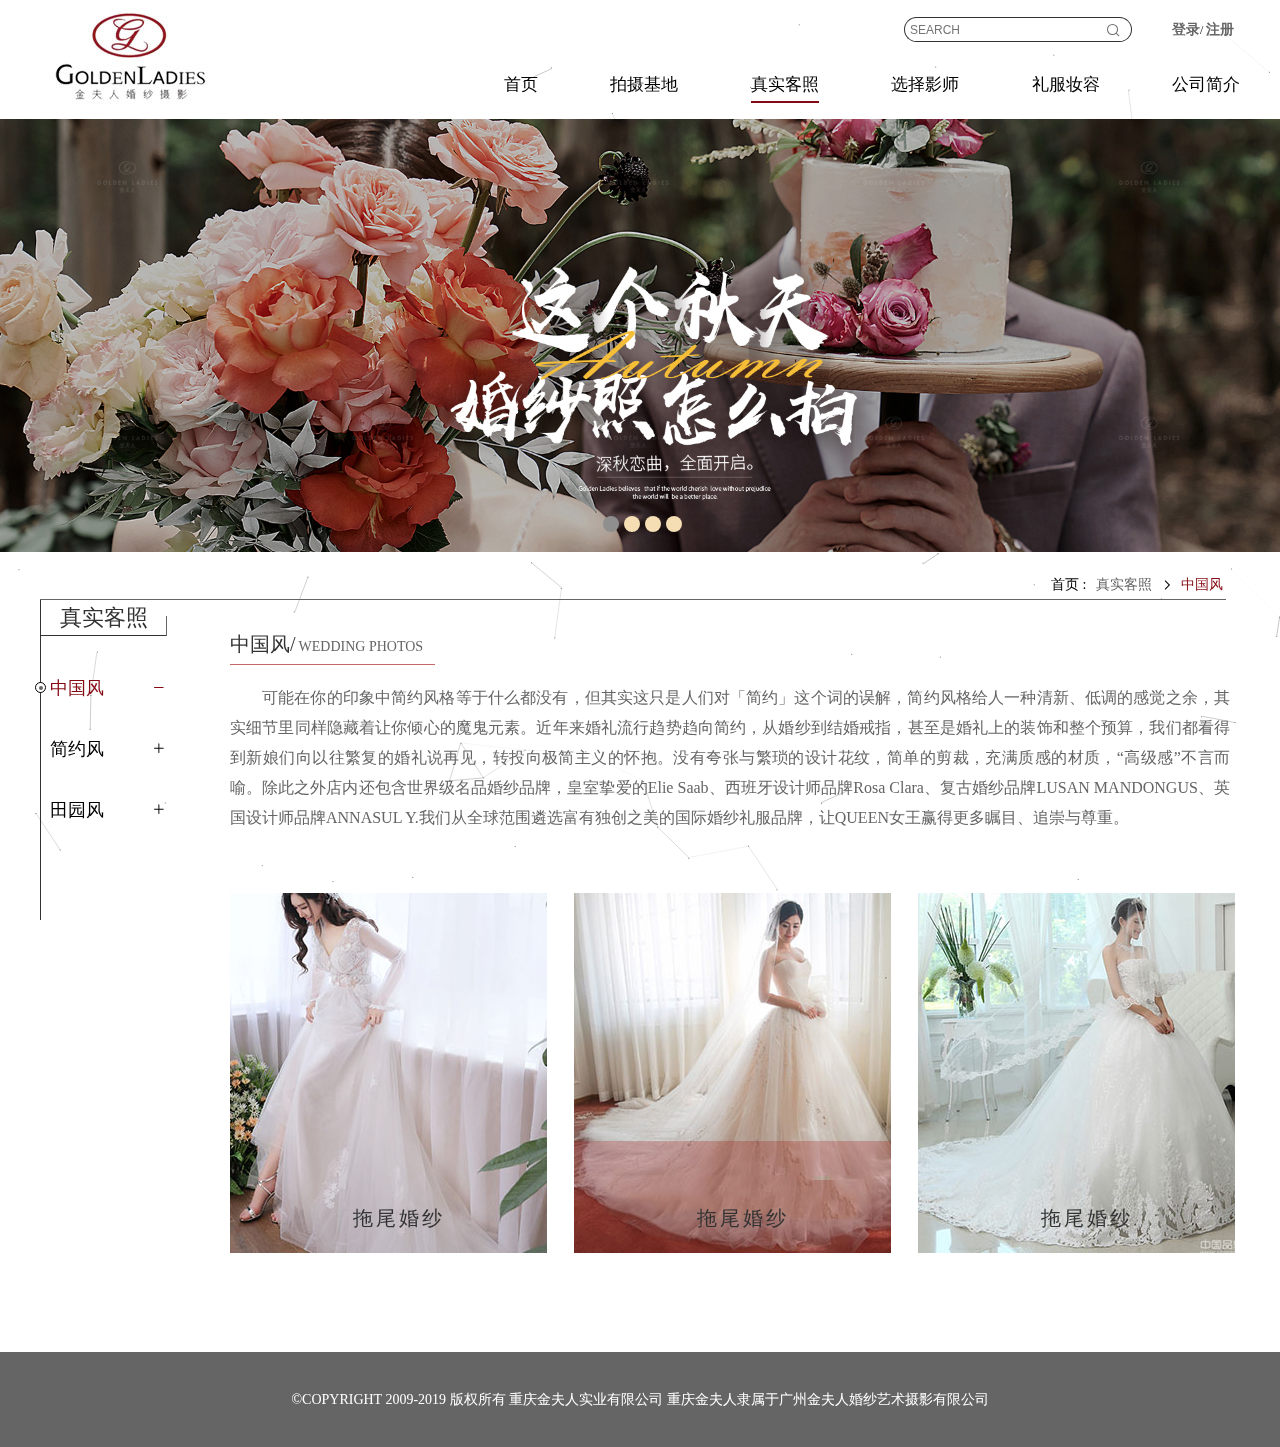
<file: goldwife/code/html/sub4.html>
<!DOCTYPE html>
<html lang="en">

<head>
  <meta charset="UTF-8">
  <meta name="viewport" content="width=device-width, initial-scale=1.0">
  <meta http-equiv="X-UA-Compatible" content="ie=edge">
  <title>金夫人首页</title>
  <link rel="stylesheet" href="../css/reset.css">
  <link rel="stylesheet" href="../css/sub4.css">
  <link rel="stylesheet" href="../css/iconfont.css">
</head>

<body>
  <header class=center>
    <h1><img src="../../image/index/logo.jpg" alt=""></h1>
    <div class="fr head-right">
      <form action="" name="">
        <input type="text" placeholder="SEARCH"><input type="button" class="iconfont" value="&#xe617;">
        <button>登录</button>/
        <button>注册</button>
      </form>
      <ul>
        <li><a href="">首页</a><span></span></li>
        <li><a href="" >拍摄基地</a><span></span></li>
        <li><a href="" class="active">真实客照</a><span></span></li>
        <li><a href="">选择影师</a><span></span></li>
        <li><a href="">礼服妆容</a><span></span></li>
        <li><a href="">公司简介</a><span></span></li>
      </ul>
    </div>
  </header>
  <!-- 大图 -->
  <div class="bigpic">
    <img src="../../image/sub1/carousel1.jpg" alt="">
    <img src="../../image/sub1/carousel1.jpg" alt="" class="active">
    <img src="../../image/sub1/carousel2.jpg" alt="">
    <img src="../../image/sub1/carousel3.jpg" alt="">
    <img src="../../image/sub1/carousel4.jpg" alt="">
    <ul>
      <li class="active" dy='1'></li>
      <li dy='2'></li>
      <li dy='3'></li>
      <li dy='4'></li>
    </ul>
    <button></button>
  </div>
  <!-- 选择拍摄地 -->
  <div class="place-box">
    <div class="place-box-top">
      <div>
          <span>首页 :</span>
          <span>真实客照</span>
          <i class="iconfont">&#xe688;</i>
          <span class="placeNav2">中国风</span>
      </div>
    </div>
    <div class="place-box-left fl">
      <h2>真实客照</h2><span></span>
      <dl>
        <dt class="active dt" dy='0'><b>中国风</b> <i class="iconfont add">&#xe64e;</i><span class="active dian"><i></i></span>
        </dt>
      </dl>
      <dl>
        <dt class="dt" dy='1'><b>简约风</b> <i class="iconfont add">&#xe632;</i><span class="dian"><i></i></span></dt>
      </dl>
      <dl>
        <dt class="dt" dy='2'><b>田园风</b> <i class="iconfont add">&#xe632;</i><span class="dian"><i></i></span></dt>
      </dl>
    </div>
    <div class="position-box">
        <div class="place-box-right active">
          <div class="title">
            <span>中国风/</span>
            <span>WEDDING PHOTOS</span>
          </div>
          <p>可能在你的印象中简约风格等于什么都没有，但其实这只是人们对「简约」这个词的误解，简约风格给人一种清新、低调的感觉之余，其实细节里同样隐藏着让你倾心的魔鬼元素。近年来婚礼流行趋势趋向简约，从婚纱到结婚戒指，甚至是婚礼上的装饰和整个预算，我们都看得到新娘们向以往繁复的婚礼说再见，转投向极简主义的怀抱。没有夸张与繁琐的设计花纹，简单的剪裁，充满质感的材质，“高级感”不言而喻。除此之外店内还包含世界级名品婚纱品牌，皇室挚爱的Elie Saab、西班牙设计师品牌Rosa Clara、复古婚纱品牌LUSAN MANDONGUS、英国设计师品牌ANNASUL Y.我们从全球范围遴选富有独创之美的国际婚纱礼服品牌，让QUEEN女王赢得更多瞩目、追崇与尊重。</p>
         <div>
            <div class="bottompicture">
                <div><img src="../../image/sub4/sub4_05.jpg" alt=""></div>
                <span>分为小拖尾,中拖尾,大拖尾,短的40公分,长的80公分以上</span>
                <p>拖尾婚纱</p>
              </div>
              <div class="bottompicture">
               <div> <img src="../../image/sub4/sub4_03.jpg" alt=""></div>
                <span>分为小拖尾,中拖尾,大拖尾,短的40公分,长的80公分以上</span>
                <p>拖尾婚纱</p>
              </div>
              <div class="bottompicture">
               <div>
                  <img src="../../image/sub4/sub4_07.jpg" alt="">
               </div>
                <span>分为小拖尾,中拖尾,大拖尾,短的40公分,长的80公分以上</span>
                <p>拖尾婚纱</p>
              </div>
         </div>
        </div>
        <div class="place-box-right">
          <div class="title">
            <span>简约风/</span>
            <span>WEDDING PHOTOS</span>
          </div>
          <p>可能在你的印象中简约风格等于什么都没有，但其实这只是人们对「简约」这个词的误解，简约风格给人一种清新、低调的感觉之余，其实细节里同样隐藏着让你倾心的魔鬼元素。近年来婚礼流行趋势趋向简约，从婚纱到结婚戒指，甚至是婚礼上的装饰和整个预算，我们都看得到新娘们向以往繁复的婚礼说再见，转投向极简主义的怀抱。没有夸张与繁琐的设计花纹，简单的剪裁，充满质感的材质，“高级感”不言而喻。除此之外店内还包含世界级名品婚纱品牌，皇室挚爱的Elie Saab、西班牙设计师品牌Rosa Clara、复古婚纱品牌LUSAN MANDONGUS、英国设计师品牌ANNASUL Y.我们从全球范围遴选富有独创之美的国际婚纱礼服品牌，让QUEEN女王赢得更多瞩目、追崇与尊重。</p>
         <div>
            <div class="bottompicture">
                <div><img src="../../image/sub4/sub4_05.jpg" alt=""></div>
                <span>分为小拖尾,中拖尾,大拖尾,短的40公分,长的80公分以上</span>
                <p>拖尾婚纱</p>
              </div>
              <div class="bottompicture">
               <div> <img src="../../image/sub4/sub4_03.jpg" alt=""></div>
                <span>分为小拖尾,中拖尾,大拖尾,短的40公分,长的80公分以上</span>
                <p>拖尾婚纱</p>
              </div>
              <div class="bottompicture">
               <div>
                  <img src="../../image/sub4/sub4_07.jpg" alt="">
               </div>
                <span>分为小拖尾,中拖尾,大拖尾,短的40公分,长的80公分以上</span>
                <p>拖尾婚纱</p>
              </div>
         </div>
        </div>
        <div class="place-box-right">
          <div class="title">
            <span>田园风/</span>
            <span>WEDDING PHOTOS</span>
          </div>
          <p>可能在你的印象中简约风格等于什么都没有，但其实这只是人们对「简约」这个词的误解，简约风格给人一种清新、低调的感觉之余，其实细节里同样隐藏着让你倾心的魔鬼元素。近年来婚礼流行趋势趋向简约，从婚纱到结婚戒指，甚至是婚礼上的装饰和整个预算，我们都看得到新娘们向以往繁复的婚礼说再见，转投向极简主义的怀抱。没有夸张与繁琐的设计花纹，简单的剪裁，充满质感的材质，“高级感”不言而喻。除此之外店内还包含世界级名品婚纱品牌，皇室挚爱的Elie Saab、西班牙设计师品牌Rosa Clara、复古婚纱品牌LUSAN MANDONGUS、英国设计师品牌ANNASUL Y.我们从全球范围遴选富有独创之美的国际婚纱礼服品牌，让QUEEN女王赢得更多瞩目、追崇与尊重。</p>
         <div>
            <div class="bottompicture">
                <div><img src="../../image/sub4/sub4_05.jpg" alt=""></div>
                <span>分为小拖尾,中拖尾,大拖尾,短的40公分,长的80公分以上</span>
                <p>拖尾婚纱</p>
              </div>
              <div class="bottompicture">
               <div> <img src="../../image/sub4/sub4_03.jpg" alt=""></div>
                <span>分为小拖尾,中拖尾,大拖尾,短的40公分,长的80公分以上</span>
                <p>拖尾婚纱</p>
              </div>
              <div class="bottompicture">
               <div>
                  <img src="../../image/sub4/sub4_07.jpg" alt="">
               </div>
                <span>分为小拖尾,中拖尾,大拖尾,短的40公分,长的80公分以上</span>
                <p>拖尾婚纱</p>
              </div>
         </div>
        </div>
    </div>
  </div>
  <footer>
    <p>©COPYRIGHT 2009-2019 版权所有 重庆金夫人实业有限公司 重庆金夫人隶属于广州金夫人婚纱艺术摄影有限公司 </p>
  </footer>
</body>
<script src="../js/sub4.js"></script>
<script src="../js/NB.js"></script>
</html>
</file>
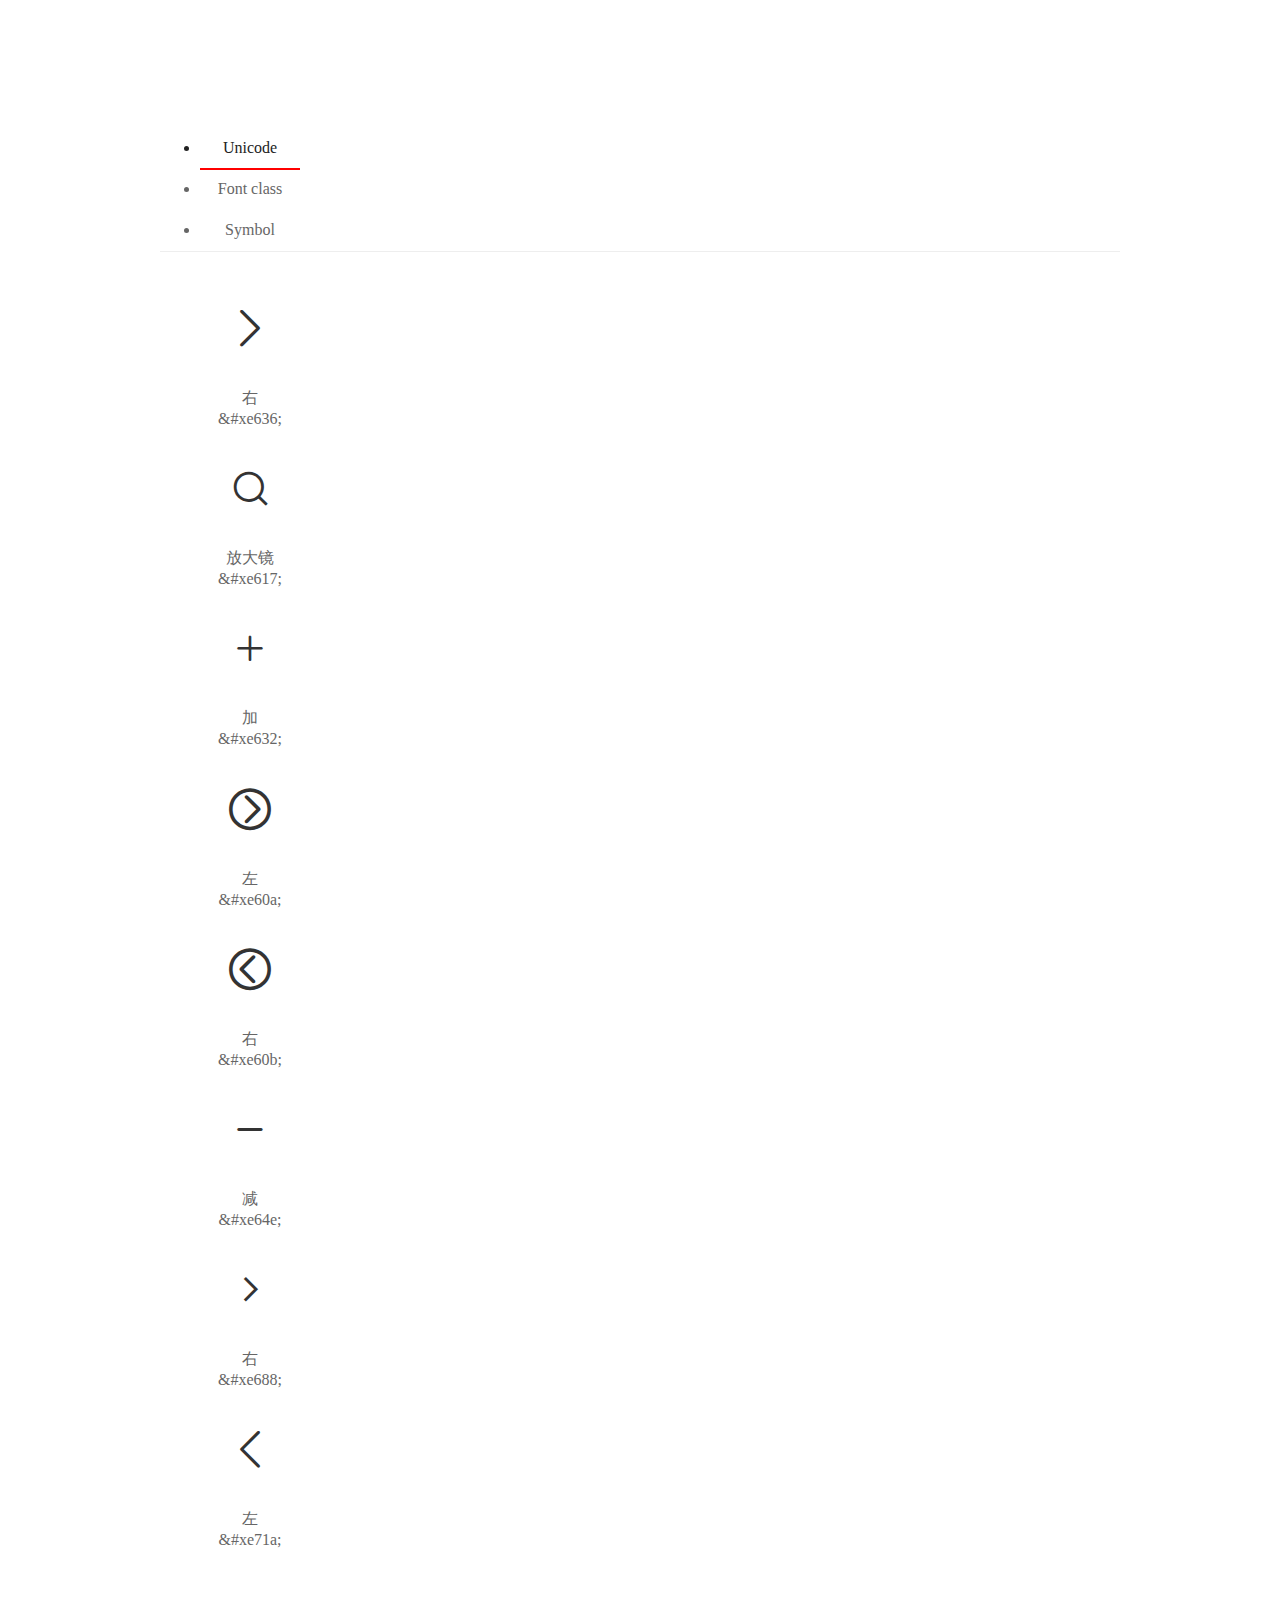
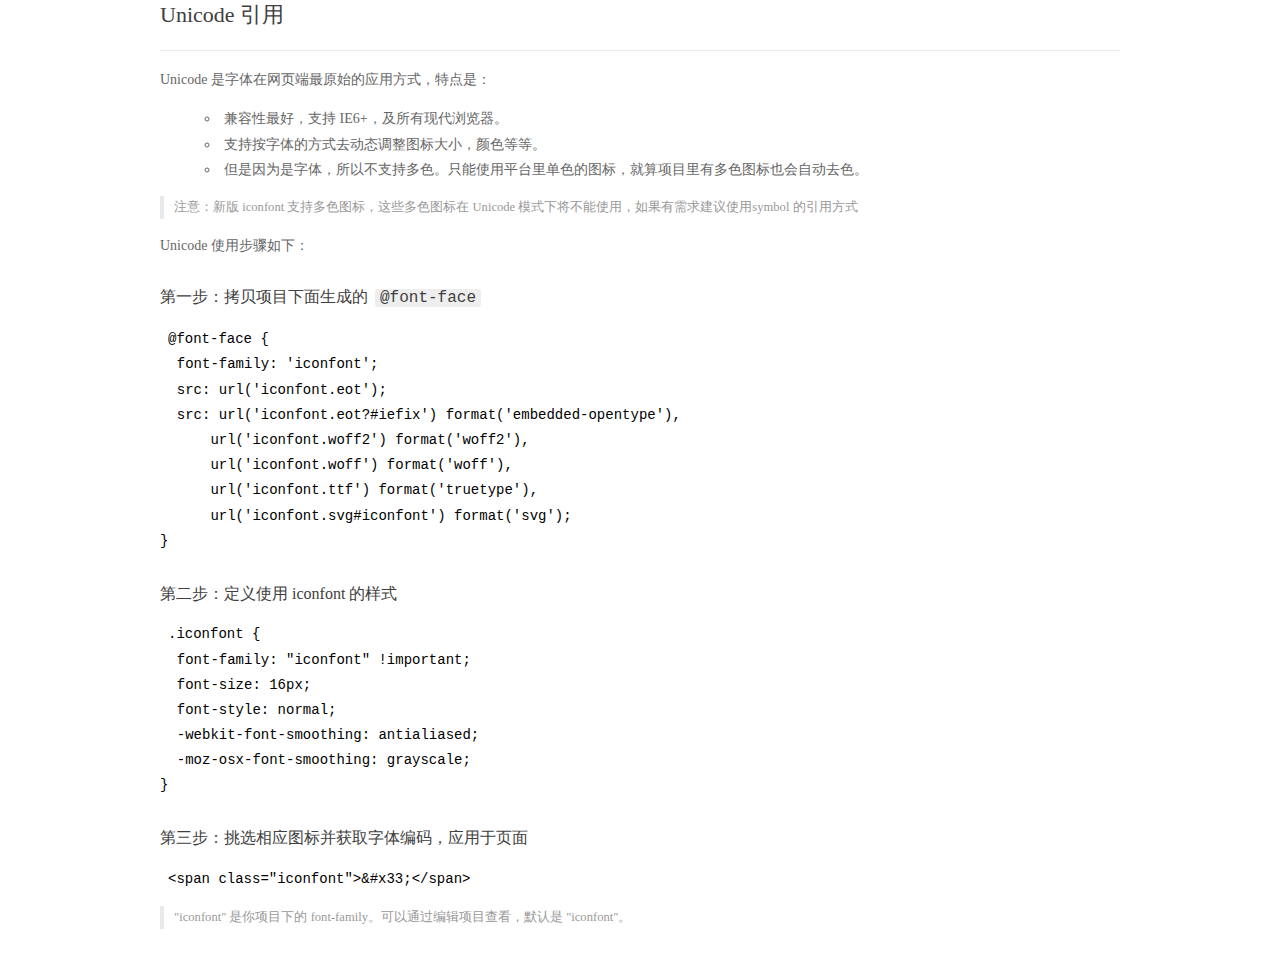
<file: goldwife/code/css/font_7dvydqh0y4x/demo_index.html>
<!DOCTYPE html>
<html>
<head>
  <meta charset="utf-8"/>
  <title>IconFont Demo</title>
  <link rel="shortcut icon" href="https://gtms04.alicdn.com/tps/i4/TB1_oz6GVXXXXaFXpXXJDFnIXXX-64-64.ico" type="image/x-icon"/>
  <link rel="stylesheet" href="https://g.alicdn.com/thx/cube/1.3.2/cube.min.css">
  <link rel="stylesheet" href="demo.css">
  <link rel="stylesheet" href="iconfont.css">
  <script src="iconfont.js"></script>
  <!-- jQuery -->
  <script src="https://a1.alicdn.com/oss/uploads/2018/12/26/7bfddb60-08e8-11e9-9b04-53e73bb6408b.js"></script>
  <!-- 代码高亮 -->
  <script src="https://a1.alicdn.com/oss/uploads/2018/12/26/a3f714d0-08e6-11e9-8a15-ebf944d7534c.js"></script>
</head>
<body>
  <div class="main">
    <h1 class="logo"><a href="https://www.iconfont.cn/" title="iconfont 首页" target="_blank">&#xe86b;</a></h1>
    <div class="nav-tabs">
      <ul id="tabs" class="dib-box">
        <li class="dib active"><span>Unicode</span></li>
        <li class="dib"><span>Font class</span></li>
        <li class="dib"><span>Symbol</span></li>
      </ul>
      
    </div>
    <div class="tab-container">
      <div class="content unicode" style="display: block;">
          <ul class="icon_lists dib-box">
          
            <li class="dib">
              <span class="icon iconfont">&#xe636;</span>
                <div class="name">右</div>
                <div class="code-name">&amp;#xe636;</div>
              </li>
          
            <li class="dib">
              <span class="icon iconfont">&#xe617;</span>
                <div class="name">放大镜</div>
                <div class="code-name">&amp;#xe617;</div>
              </li>
          
            <li class="dib">
              <span class="icon iconfont">&#xe632;</span>
                <div class="name">加</div>
                <div class="code-name">&amp;#xe632;</div>
              </li>
          
            <li class="dib">
              <span class="icon iconfont">&#xe60a;</span>
                <div class="name">左</div>
                <div class="code-name">&amp;#xe60a;</div>
              </li>
          
            <li class="dib">
              <span class="icon iconfont">&#xe60b;</span>
                <div class="name">右</div>
                <div class="code-name">&amp;#xe60b;</div>
              </li>
          
            <li class="dib">
              <span class="icon iconfont">&#xe64e;</span>
                <div class="name">减</div>
                <div class="code-name">&amp;#xe64e;</div>
              </li>
          
            <li class="dib">
              <span class="icon iconfont">&#xe688;</span>
                <div class="name">右</div>
                <div class="code-name">&amp;#xe688;</div>
              </li>
          
            <li class="dib">
              <span class="icon iconfont">&#xe71a;</span>
                <div class="name">左</div>
                <div class="code-name">&amp;#xe71a;</div>
              </li>
          
          </ul>
          <div class="article markdown">
          <h2 id="unicode-">Unicode 引用</h2>
          <hr>

          <p>Unicode 是字体在网页端最原始的应用方式，特点是：</p>
          <ul>
            <li>兼容性最好，支持 IE6+，及所有现代浏览器。</li>
            <li>支持按字体的方式去动态调整图标大小，颜色等等。</li>
            <li>但是因为是字体，所以不支持多色。只能使用平台里单色的图标，就算项目里有多色图标也会自动去色。</li>
          </ul>
          <blockquote>
            <p>注意：新版 iconfont 支持多色图标，这些多色图标在 Unicode 模式下将不能使用，如果有需求建议使用symbol 的引用方式</p>
          </blockquote>
          <p>Unicode 使用步骤如下：</p>
          <h3 id="-font-face">第一步：拷贝项目下面生成的 <code>@font-face</code></h3>
<pre><code class="language-css"
>@font-face {
  font-family: 'iconfont';
  src: url('iconfont.eot');
  src: url('iconfont.eot?#iefix') format('embedded-opentype'),
      url('iconfont.woff2') format('woff2'),
      url('iconfont.woff') format('woff'),
      url('iconfont.ttf') format('truetype'),
      url('iconfont.svg#iconfont') format('svg');
}
</code></pre>
          <h3 id="-iconfont-">第二步：定义使用 iconfont 的样式</h3>
<pre><code class="language-css"
>.iconfont {
  font-family: "iconfont" !important;
  font-size: 16px;
  font-style: normal;
  -webkit-font-smoothing: antialiased;
  -moz-osx-font-smoothing: grayscale;
}
</code></pre>
          <h3 id="-">第三步：挑选相应图标并获取字体编码，应用于页面</h3>
<pre>
<code class="language-html"
>&lt;span class="iconfont"&gt;&amp;#x33;&lt;/span&gt;
</code></pre>
          <blockquote>
            <p>"iconfont" 是你项目下的 font-family。可以通过编辑项目查看，默认是 "iconfont"。</p>
          </blockquote>
          </div>
      </div>
      <div class="content font-class">
        <ul class="icon_lists dib-box">
          
          <li class="dib">
            <span class="icon iconfont icon-you"></span>
            <div class="name">
              右
            </div>
            <div class="code-name">.icon-you
            </div>
          </li>
          
          <li class="dib">
            <span class="icon iconfont icon-fangdajing"></span>
            <div class="name">
              放大镜
            </div>
            <div class="code-name">.icon-fangdajing
            </div>
          </li>
          
          <li class="dib">
            <span class="icon iconfont icon-jia"></span>
            <div class="name">
              加
            </div>
            <div class="code-name">.icon-jia
            </div>
          </li>
          
          <li class="dib">
            <span class="icon iconfont icon-zuo"></span>
            <div class="name">
              左
            </div>
            <div class="code-name">.icon-zuo
            </div>
          </li>
          
          <li class="dib">
            <span class="icon iconfont icon-you1"></span>
            <div class="name">
              右
            </div>
            <div class="code-name">.icon-you1
            </div>
          </li>
          
          <li class="dib">
            <span class="icon iconfont icon-jian"></span>
            <div class="name">
              减
            </div>
            <div class="code-name">.icon-jian
            </div>
          </li>
          
          <li class="dib">
            <span class="icon iconfont icon-you2"></span>
            <div class="name">
              右
            </div>
            <div class="code-name">.icon-you2
            </div>
          </li>
          
          <li class="dib">
            <span class="icon iconfont icon-xiangzuo"></span>
            <div class="name">
              左
            </div>
            <div class="code-name">.icon-xiangzuo
            </div>
          </li>
          
        </ul>
        <div class="article markdown">
        <h2 id="font-class-">font-class 引用</h2>
        <hr>

        <p>font-class 是 Unicode 使用方式的一种变种，主要是解决 Unicode 书写不直观，语意不明确的问题。</p>
        <p>与 Unicode 使用方式相比，具有如下特点：</p>
        <ul>
          <li>兼容性良好，支持 IE8+，及所有现代浏览器。</li>
          <li>相比于 Unicode 语意明确，书写更直观。可以很容易分辨这个 icon 是什么。</li>
          <li>因为使用 class 来定义图标，所以当要替换图标时，只需要修改 class 里面的 Unicode 引用。</li>
          <li>不过因为本质上还是使用的字体，所以多色图标还是不支持的。</li>
        </ul>
        <p>使用步骤如下：</p>
        <h3 id="-fontclass-">第一步：引入项目下面生成的 fontclass 代码：</h3>
<pre><code class="language-html">&lt;link rel="stylesheet" href="./iconfont.css"&gt;
</code></pre>
        <h3 id="-">第二步：挑选相应图标并获取类名，应用于页面：</h3>
<pre><code class="language-html">&lt;span class="iconfont icon-xxx"&gt;&lt;/span&gt;
</code></pre>
        <blockquote>
          <p>"
            iconfont" 是你项目下的 font-family。可以通过编辑项目查看，默认是 "iconfont"。</p>
        </blockquote>
      </div>
      </div>
      <div class="content symbol">
          <ul class="icon_lists dib-box">
          
            <li class="dib">
                <svg class="icon svg-icon" aria-hidden="true">
                  <use xlink:href="#icon-you"></use>
                </svg>
                <div class="name">右</div>
                <div class="code-name">#icon-you</div>
            </li>
          
            <li class="dib">
                <svg class="icon svg-icon" aria-hidden="true">
                  <use xlink:href="#icon-fangdajing"></use>
                </svg>
                <div class="name">放大镜</div>
                <div class="code-name">#icon-fangdajing</div>
            </li>
          
            <li class="dib">
                <svg class="icon svg-icon" aria-hidden="true">
                  <use xlink:href="#icon-jia"></use>
                </svg>
                <div class="name">加</div>
                <div class="code-name">#icon-jia</div>
            </li>
          
            <li class="dib">
                <svg class="icon svg-icon" aria-hidden="true">
                  <use xlink:href="#icon-zuo"></use>
                </svg>
                <div class="name">左</div>
                <div class="code-name">#icon-zuo</div>
            </li>
          
            <li class="dib">
                <svg class="icon svg-icon" aria-hidden="true">
                  <use xlink:href="#icon-you1"></use>
                </svg>
                <div class="name">右</div>
                <div class="code-name">#icon-you1</div>
            </li>
          
            <li class="dib">
                <svg class="icon svg-icon" aria-hidden="true">
                  <use xlink:href="#icon-jian"></use>
                </svg>
                <div class="name">减</div>
                <div class="code-name">#icon-jian</div>
            </li>
          
            <li class="dib">
                <svg class="icon svg-icon" aria-hidden="true">
                  <use xlink:href="#icon-you2"></use>
                </svg>
                <div class="name">右</div>
                <div class="code-name">#icon-you2</div>
            </li>
          
            <li class="dib">
                <svg class="icon svg-icon" aria-hidden="true">
                  <use xlink:href="#icon-xiangzuo"></use>
                </svg>
                <div class="name">左</div>
                <div class="code-name">#icon-xiangzuo</div>
            </li>
          
          </ul>
          <div class="article markdown">
          <h2 id="symbol-">Symbol 引用</h2>
          <hr>

          <p>这是一种全新的使用方式，应该说这才是未来的主流，也是平台目前推荐的用法。相关介绍可以参考这篇<a href="">文章</a>
            这种用法其实是做了一个 SVG 的集合，与另外两种相比具有如下特点：</p>
          <ul>
            <li>支持多色图标了，不再受单色限制。</li>
            <li>通过一些技巧，支持像字体那样，通过 <code>font-size</code>, <code>color</code> 来调整样式。</li>
            <li>兼容性较差，支持 IE9+，及现代浏览器。</li>
            <li>浏览器渲染 SVG 的性能一般，还不如 png。</li>
          </ul>
          <p>使用步骤如下：</p>
          <h3 id="-symbol-">第一步：引入项目下面生成的 symbol 代码：</h3>
<pre><code class="language-html">&lt;script src="./iconfont.js"&gt;&lt;/script&gt;
</code></pre>
          <h3 id="-css-">第二步：加入通用 CSS 代码（引入一次就行）：</h3>
<pre><code class="language-html">&lt;style&gt;
.icon {
  width: 1em;
  height: 1em;
  vertical-align: -0.15em;
  fill: currentColor;
  overflow: hidden;
}
&lt;/style&gt;
</code></pre>
          <h3 id="-">第三步：挑选相应图标并获取类名，应用于页面：</h3>
<pre><code class="language-html">&lt;svg class="icon" aria-hidden="true"&gt;
  &lt;use xlink:href="#icon-xxx"&gt;&lt;/use&gt;
&lt;/svg&gt;
</code></pre>
          </div>
      </div>

    </div>
  </div>
  <script>
  $(document).ready(function () {
      $('.tab-container .content:first').show()

      $('#tabs li').click(function (e) {
        var tabContent = $('.tab-container .content')
        var index = $(this).index()

        if ($(this).hasClass('active')) {
          return
        } else {
          $('#tabs li').removeClass('active')
          $(this).addClass('active')

          tabContent.hide().eq(index).fadeIn()
        }
      })
    })
  </script>
</body>
</html>
</file>
<file: goldwife/code/css/index.css>
body{
  width: 100%;
}
.center{
  width: 1200px;
  margin: 0 auto;
}
header h1{
  display: inline-block;
}
.head-right{
  padding-top: 17px;
  width: 736px;
}
header input:nth-of-type(1){
  height: 23px;
  width: 185px;
  border-radius: 12.5px 0 0 12.5px;
  border: 1px solid #323232;
  border-right: 0;
  padding-left: 5px;
  color: #aaaaaa;
  margin-left: 400px;
}
header input:nth-of-type(2){
  height: 25px;
  width: 37px;
  border-radius: 0 12.5px 12.5px 0;
  border: 1px solid #323232;
  border-left: 0;
  background: white;
  vertical-align: top;
}
header .iconfont{
  color: #727272;
}
header button{
  border:none;
  background: white;
  outline: none;
  color: #666666;
  font-weight: 800;
  font-size: 14px;
}
header button:nth-of-type(1){
  margin-left: 37px;
}
header a{
  display: inline-block;
  /* float: left; */
  font-size: 17px;
  color: #363636;
  text-align: center;
  line-height: 32px;
  margin-top: 27px;
}
header ul{
  display: flex;
  justify-content: space-between;
}
header .active{
  border-bottom: 2px solid #820a12;
}
/* 轮播 */
.slider{
  width: 100%;
  position: relative;
}
.slider img{
  width: 100%;
  opacity: 0;
}
.slider img+img{
  position: absolute; 
  top:0;
  left: 0;
  transition: all 0.8s;
}
.slider span{
  position: absolute;
  opacity: 0;
  transition: all 0.8s;
}
.slider span:nth-of-type(1){
  font-size: 94px;
  top: 117px;
  left: 779px;
  transform: translateX(-200px);
}
.slider span:nth-of-type(2){
  font-size: 36px;
  top: 126px;
  left: 888px;
  transform: translateY(-100px);
}
.slider span:nth-of-type(3){
  color: #666563;
  font-size: 27px;
  top: 173px;
  left: 891px;
  transform: translateX(250px);
}
.slider span:nth-of-type(4){
  color: #999897;
  top: 220px;
  left: 799px;
  font-size: 18px;
  transform: translateY(100px);
}
.slider:hover span{
  transform: translate(0);
  opacity: 1;
}
.slider:hover .iconfont{
  opacity: 0.7;
}
.slider .iconfont{
  font-size: 50px;
  color: #727272;
  position: absolute;
  opacity: 0.2;
  transition: all 0.5s;
}
.slider .iconfont:hover,.slider li:hover{
  cursor: pointer;
}
.slider .iconfont:nth-of-type(1){
  top: 50%;
  left: 30px;
  margin-top: -25px;
}
.slider .iconfont:nth-of-type(2){
  top: 50%;
  right: 30px;
  margin-top: -25px;
}
.slider li{
  width: 15px;
  height: 15px;
  border-radius: 50%;
  background: white;
  display: inline-block;
  margin-left: 10px;
}
.slider li.active{
  background: #363636;
}
.slider ul{
  position: absolute;
  bottom: 30px;
  left: 50%;
  margin-left: -41px;
}
.slider img.active{
  opacity: 1;
}
.slider:hover{
  cursor:pointer;
}
/* 公司简介 */
.introduct{
  height: 601px;
  padding-top:105px;
}
.introduct-box{
  height: 466px;
  width: 1125px;
  border: 1px solid #840a12;
  position: relative;
}
.introduct-box img{
  position: absolute;
  left: 33px;
  bottom: 33px;
  z-index: 10;
}
.introduct .tit{
  width: 212px;
  height: 57px;
  border: 1px solid #840a12;
  border-top: none;
  background: white;
  font-size: 22px;
  text-align: center;
  position: absolute;
  top:-28px;
  right: 105px;
}
.introduct .tit p:nth-of-type(1){
  margin-top: -8px;
}
.introduct .tit p:nth-of-type(2){
  font-size: 18px;
  margin-top: 16px;
}
.introduct .tit i{
  display: inline-block;
  width: 62px;
  height: 1px;
  background: #840a12;
  vertical-align: middle;
}
.introduct .info{
  width: 567px;
  height: 388px;
  background: #989898;
  float: right;
  font-size: 13px;
  margin-top: 66px;
  margin-right: -73px;
  padding: 32px 15px 0 98px;
  color: #f7f7f7;
  position: relative;
}
.introduct .info span:nth-of-type(2){
  margin-left: 12px;
}
.introduct .info span:nth-of-type(3){
  float: right;
}
.introduct .info p:nth-of-type(1) img{
  position: absolute;
  left: 98px;
  top: 90px;
}
.introduct .info p:nth-of-type(2) img{
  position: absolute;
  left: 98px;
  top: 190px;
}
.introduct .info div{
  height: 28px;
  border-bottom: 1px solid #e9e9e9;
}
/* 拍摄基地 */
.place{
  background: #f7f6f4;
}
.place-box{
  height: 828px;
}
.place-box .tit{
  font-size: 24px;
  text-align: center;
  color: #323232;
  padding: 42px 0;
}
.place-box .tit span:nth-of-type(2){
  font-size: 20px;
}
.place-box .tit i{
  display:block;
  width: 120px;
  height: 2px;
  background: #8d1c23;
  margin: 10px auto;
}
.image-box{
  display: flex;
  justify-content: space-between;
}
.image-box>div{
  width: 262px;
  height: 520px;
  text-align: center;
  vertical-align: top;
  position: relative;
}
.image1 span{
  display: block;
  font-size: 18px;
  margin-bottom: 18px;
  color: #323232;
  transition: all 0.3s;
  position: relative;
  z-index: 333;
}
.image2 span{
  display: block;
  font-size: 18px;
  margin-top: 27px;
  color: #323232;
  transition: all 0.3s;
  position: relative;
  z-index: 333;
}
.image1 p{
  line-height: 24px;
  color: #666664;
  font-size: 14px;
  transition: all 0.3s;
  position: relative;
  z-index: 333;
}
.image2 p{
  line-height: 24px;
  color: #666664;
  font-size: 14px;
  transition: all 0.3s;
  position: relative;
  z-index: 333;
}
.image-box>div:nth-child(2n-1) p:nth-of-type(2){
  margin-bottom: 18px;
}
.image-box>div:nth-child(2n) p:nth-of-type(1){
  margin-top: 15px;
}
.image img{
  width: 262px;
  height: 417px;
  transition: all 0.5s;
}
.image:hover{
  cursor:pointer;
}
.image1:hover span{
  transform: translateY(230px);
  color: #8a272d;
}
.image1:hover p{
  transform: translateY(230px);
  color: #fefefe;
}
.image1:hover img{
  transform: translateY(-60px);
  opacity: 0.5;
}
.image2:hover span{
  transform: translateY(-230px);
  color: #8a272d;
}
.image2:hover p{
  transform: translateY(-230px);
  color: #fefefe;
}
.image2:hover img{
  transform: translateY(60px);
  opacity: 0.5;
}
.place-box>span{
  display: block;
  width: 150px;
  height: 38px;
  background: #a10b0a;
  color: #ffffff;
  text-align: center;
  line-height: 38px;
  margin: 60px auto;
}
.place-box>span:hover{
  cursor:pointer;
}
/* 真实客照 */
.ture-pic{
  height: 695px;
  color: white;
}
.ture-pic .tit{
  font-size: 24px;
  text-align: center;
  color: #323232;
  padding: 42px 0;
}
.ture-pic .tit span:nth-of-type(2){
  font-size: 20px;
}
.ture-pic .tit i{
  display:block;
  width: 120px;
  height: 2px;
  background: #8d1c23;
  margin: 10px auto;
}
.real-info{
  width: 1190px;
  height: 390px;
  background: #a10b0a;
  margin: 0 auto;
}
.real-info>img{
  transform: translateX(25px)translateY(25px);
  float: left;
}
.real-info-right{
  width: 659px;
  height: 375px;
  padding: 0 38px;
}
.real-info-right p:nth-of-type(1){
  margin-top: 45px;
  padding-bottom: 12px;
  font-size: 14px;
  border-bottom: 1px solid white;
}
.real-info-right p:nth-of-type(2){
  margin-top: 36px;
}
.real-info-right p:nth-of-type(3){
  margin-top: 40px;
}
.real-info-right>span{
  display: block;
  width: 80px;
  height: 22px;
  background: #eaeaea;
  color: #a10b0a;
  text-align: center;
  line-height: 22px;
  margin-top: 45px;
}
/* 选择摄影 */
.choosetit{
  font-size: 24px;
  text-align: center;
  color: #323232;
  padding: 42px 0;
  background: #f7f2ee;
}
.choosetit span:nth-of-type(2){
  font-size: 20px;
}
.choosetit i{
  display:block;
  width: 120px;
  height: 2px;
  background: #8d1c23;
  margin: 10px auto;
}
.choose{
  height: 610px;
  padding: 20px 0;
}
.choose-pic{
  height: 526px;
  width: 290px;
  float: left;
}
.choose-pic img{
  width: 290px;
  height: 393px;
}
.choose-pic p{
  transition: all 0.5s;
  padding: 0 5px 5px 5px;
}
.choose-pic p:nth-of-type(1){
  font-size: 18px;
  color: #323232;
  margin-top: 11px;
}
.choose-pic p:nth-of-type(2){
  font-size: 14px;
  color: #323232;
  margin-top: 8px;
}
.choose-pic p:nth-of-type(3){
  color: #989898;
  font-size: 14px;
  line-height: 22px;
  margin-top: 8px;
  text-align: justify;
}
.choose-pic+.choose-pic{
  margin-left: 13px;
}
.choose-pic:hover{
  cursor:pointer;
  background: #a10b0a;
}
.choose-pic:hover p{
  color: white;
}
.choose>span{
  display: block;
  width: 150px;
  height: 38px;
  background: #a10b0a;
  color: #ffffff;
  text-align: center;
  line-height: 38px;
  float: left;
  margin-top: 45px;
  margin-left: 538px;
}
.choose>span:hover{
  cursor:pointer;
}

footer{
  height: 95px;
  width: 100%;
  background: #656565;
  line-height: 95px;
}
footer p{
  display: block;
  width: 1200px;
  color: #ffffff;
  font-size: 14px;
  text-align: center;
  margin: 0 auto;
}
</file>
<file: goldwife/code/css/iconfont.css>
@font-face {font-family: "iconfont";
  src: url('iconfont.eot?t=1564063804154'); /* IE9 */
  src: url('iconfont.eot?t=1564063804154#iefix') format('embedded-opentype'), /* IE6-IE8 */
  url('[data-uri]') format('woff2'),
  url('iconfont.woff?t=1564063804154') format('woff'),
  url('iconfont.ttf?t=1564063804154') format('truetype'), /* chrome, firefox, opera, Safari, Android, iOS 4.2+ */
  url('iconfont.svg?t=1564063804154#iconfont') format('svg'); /* iOS 4.1- */
}

.iconfont {
  font-family: "iconfont" !important;
  font-size: 16px;
  font-style: normal;
  -webkit-font-smoothing: antialiased;
  -moz-osx-font-smoothing: grayscale;
}

.icon-you:before {
  content: "\e636";
}

.icon-fangdajing:before {
  content: "\e617";
}

.icon-jia:before {
  content: "\e632";
}

.icon-zuo:before {
  content: "\e60a";
}

.icon-you1:before {
  content: "\e60b";
}

.icon-jian:before {
  content: "\e64e";
}

.icon-you2:before {
  content: "\e688";
}

.icon-xiangzuo:before {
  content: "\e71a";
}
</file>
<file: goldwife/code/css/sub1.css>
body{
  width: 100%;
}
.center{
  width: 1200px;
  margin: 0 auto;
}
header h1{
  display: inline-block;
}
.head-right{
  padding-top: 17px;
  width: 736px;
}
header input:nth-of-type(1){
  height: 23px;
  width: 185px;
  border-radius: 12.5px 0 0 12.5px;
  border: 1px solid #323232;
  border-right: 0;
  padding-left: 5px;
  color: #aaaaaa;
  margin-left: 400px;
}
header input:nth-of-type(2){
  height: 25px;
  width: 37px;
  border-radius: 0 12.5px 12.5px 0;
  border: 1px solid #323232;
  border-left: 0;
  background: white;
  vertical-align: top;
}
header .iconfont{
  color: #727272;
}
header button{
  border:none;
  background: white;
  outline: none;
  color: #666666;
  font-weight: 800;
  font-size: 14px;
}
header button:nth-of-type(1){
  margin-left: 37px;
}
header a{
  display: inline-block;
  float: left;
  font-size: 17px;
  color: #363636;
  text-align: center;
  line-height: 32px;
  margin-top: 27px;
}
header ul{
  display: flex;
  justify-content: space-between;
}
header .active{
  border-bottom: 2px solid #820a12;
}
/* 大图 */
.bigpic{
  position: relative;
}
.bigpic img{
  width: 100%;
  transition: all 1s;
}
.bigpic img+img{
  opacity: 0;
  position: absolute;
  top: 0;
}
.bigpic img:nth-of-type(1){
  opacity: 0;
}
.bigpic ul{
  position: absolute;
  bottom: 20px;
  left: 50%;
  margin-left: -42px;
}
.bigpic ul li{
  width: 16px;
  height: 16px;
  border-radius: 50%;
  background: wheat;
  float: left;
  margin-left: 5px;
}
.bigpic img.active{
  opacity: 1;
}
.bigpic ul li.active{
  background: #8f8f8f;
}
.bigpic button{
  display: none;
}
.bigpic ul li:hover{
  cursor: pointer;
}
/* 选择拍摄地 */
.place-box{
  width: 1186px;
  height: 480px;
  margin: 0 auto;
}
.place-box-top .iconfont{
  vertical-align: middle;
}
.place-box-top{
  width: 1186px;
  font-size: 14px;
  padding-top: 25px;
  padding-bottom: 6px;
  border-bottom: 1px solid #656565;
  overflow: hidden;
}
.place-box-top span{
  margin: 0 3px;
}
.place-box-top div{
  float: right;
}
.place-box-top span:nth-of-type(1){
}
.place-box-top span:nth-of-type(2),
.place-box-top span:nth-of-type(3){
  color: #656565;
}
.place-box-top span:nth-of-type(4){
  color: #840a13;
}
.place-box-top span:hover{
  cursor:pointer;
}
.place-box-left{
  width: 127px;
  height: 428px;
  border-left: 1px solid #323232;
}
.place-box-left h2{
  width: 125px;
  height: 35px;
  border-bottom: 1px solid #323232;
  font-size: 22px;
  color: #323232;
  font-weight: 500;
  text-align: center;
  line-height: 35px;
  display: inline-block;
}
.place-box-left>span{
  display: inline-block;
  width: 1px;
  height: 20px;
  background: #656565;
  vertical-align: bottom;
}
.place-box-left dl{
  padding-left: 9px;
  display: inline-block;
  vertical-align: middle;
}
.place-box-left dl dt{
  font-size: 18px;
  margin-top: 23px;
  width: 117px;
  display: block;
  position: relative;
  cursor: pointer;
}

.place-box-left dd{
  font-size: 14px;
  padding-bottom: 9px;
  padding-top: 9px;
  color: #656565;
  cursor: pointer;
}
.place-box-left .dd-box{
  height: 0;
  overflow: hidden;
  transition: all 0.3s;
}
.place-box-left .dd-box.active{
height: 142px;
}
.place-box-left dd:nth-last-of-type(1){
  margin-bottom:0;
}
.place-box-left dd:nth-of-type(1){
  margin-top: 13px;
}
.place-box-left dt .iconfont{
  float: right;
}
.place-box-left i:hover{
  cursor: pointer;
}
.place-box-left dt b{
  font-weight: 500;
}
.place-box-left dt.active{
  color: #850913;
}
.place-box-left dd.active{
  color: #850913;
  border-bottom: 1px solid #000;
}
.place-box-left dt span{
  display: inline-block;
  width: 9px;
  height: 9px;
  border-radius: 50%;
  background: white;
  border: 1px solid #000;
  text-align: center;
  position: absolute;
  left: -15px;
  top: 3px;
  opacity: 0;
}
.place-box-left dt span i{
  display: inline-block;
  width: 4px;
  height: 4px;
  border-radius: 50%;
  background: #656565;
  position: absolute;
  top:2.5px;
  left: 2.5px;
}
.place-box-left dt span.active{
  opacity: 1;
}
.place-box-right-box{
  position: relative;
}
.place-box-right{
  width: 840px;
  height: 363px;
  border: 1px solid #000;
  margin-top: 64px;
  position: absolute;
  left: 300px;
  opacity: 0;
  transition: all 1s;
}
.place-box-right-box div.active{
  opacity: 1;
}
.place-box-right div:nth-of-type(1){
  width: 241px;
  height: 358px;
  display: inline-block;
  background: #656565;
  margin-top: -20px;
  margin-left: -62px;
}
.place-box-right img{
  position: absolute;
  top: -47px;
  left: -100px;
}
.place-box-right div:nth-of-type(2){
  width: 192px;
  height: 43px;
  border: 1px solid #000;
  text-align: center;
  position: absolute;
  top: -22px;
  right: 234px;
  background: white;
}
.place-box-right div:nth-of-type(2) span{
  display: block;
  width: 136px;
  font-size: 23px;
  background: white;
  margin: -12px auto;
}
.place-box-right div:nth-of-type(2) p{
  color: #656565;
  margin-top: 25px;
}
.place-box-right div:nth-of-type(3){
  font-size: 14px;
  width: 630px;
  float: right;
}
.place-box-right div:nth-of-type(3) p{
  line-height: 24px;
  color: #656565;
  padding-right: 15px;
  text-align: justify;
}
.place-box-right div:nth-of-type(3) p+p{
  margin-top: 26px;
}
.place-box-right div:nth-of-type(3) p:nth-child(1){
  margin-top: 40px;
}

/* 底部图片 */
.carousel{
  height: 210px;
  margin-top: 60px;
}
.carousel-box{
  width: 950px;
  height: 210px;
  float: right;
  position: relative;
}
.carousel-box i{
  position: absolute;
  font-size: 40px;
  opacity: 0.5;
  top: 50%;
  margin-top: -25px;
}
.carousel-box i:nth-of-type(1){
left: 0;
}
.carousel-box i:nth-of-type(2){
right: 0;
}
.carousel-box img{
  position: absolute;
  transition: all 0.8s;
}
.carousel-box img:nth-of-type(1){
  left:50px;
}
.carousel-box img:nth-of-type(2){
  left: 345px;
}
.carousel-box img:nth-of-type(3){
  left: 640px;
}
.carousel-box div{
  width: 258px;
  color: white;
  text-align: center;
  line-height: 50px;
  font-size: 16px;
  background: rgba(255, 55, 55, 0.219);
  position: absolute;
}
.carousel-box div:nth-of-type(1){
  left: 50px;
  bottom: 30px;
}
.carousel-box div:nth-of-type(2){
  left: 344px;
  bottom: 30px;
}
.carousel-box div:nth-of-type(3){
  left: 640px;
  bottom: 30px;
}
.carousel-box div:hover{
  cursor:pointer;
}
.carousel-box i:hover{
  cursor: pointer;
}
.carousel-box img:hover{
  cursor: pointer;
  opacity: 0.8;
  transform: scale(1.18);
}





footer{
  height: 95px;
  width: 100%;
  background: #656565;
  line-height: 95px;
}
footer p{
  display: block;
  width: 1200px;
  color: #ffffff;
  font-size: 14px;
  text-align: center;
  margin: 0 auto;
}
</file>
<file: goldwife/code/css/sub2.css>
body{
  width: 100%;
}
.center{
  width: 1200px;
  margin: 0 auto;
}
header h1{
  display: inline-block;
}
.head-right{
  padding-top: 17px;
  width: 736px;
}
header input:nth-of-type(1){
  height: 23px;
  width: 185px;
  border-radius: 12.5px 0 0 12.5px;
  border: 1px solid #323232;
  border-right: 0;
  padding-left: 5px;
  color: #aaaaaa;
  margin-left: 400px;
}
header input:nth-of-type(2){
  height: 25px;
  width: 37px;
  border-radius: 0 12.5px 12.5px 0;
  border: 1px solid #323232;
  border-left: 0;
  background: white;
  vertical-align: top;
}
header .iconfont{
  color: #727272;
}
header button{
  border:none;
  background: white;
  outline: none;
  color: #666666;
  font-weight: 800;
  font-size: 14px;
}
header button:nth-of-type(1){
  margin-left: 37px;
}
header a{
  display: inline-block;
  float: left;
  font-size: 17px;
  color: #363636;
  text-align: center;
  line-height: 32px;
  margin-top: 27px;
}
header ul{
  display: flex;
  justify-content: space-between;
}
header .active{
  border-bottom: 2px solid #820a12;
}
/* 大图 */
.bigpic{
  position: relative;
}
.bigpic img{
  width: 100%;
  transition: all 1s;
}
.bigpic img+img{
  opacity: 0;
  position: absolute;
  top: 0;
}
.bigpic img:nth-of-type(1){
  opacity: 0;
}
.bigpic ul{
  position: absolute;
  bottom: 20px;
  left: 50%;
  margin-left: -42px;
}
.bigpic ul li{
  width: 16px;
  height: 16px;
  border-radius: 50%;
  background: wheat;
  float: left;
  margin-left: 5px;
}
.bigpic img.active{
  opacity: 1;
}
.bigpic ul li.active{
  background: #8f8f8f;
}
.bigpic button{
  display: none;
}
.bigpic ul li:hover{
  cursor: pointer;
}
/* 选择拍摄地 */
.place-box{
  width: 1186px;
  height: 724px;
  margin: 0 auto;
}
.place-box-top .iconfont{
  vertical-align: middle;
}
.place-box-top{
  width: 1186px;
  font-size: 14px;
  padding-top: 25px;
  padding-bottom: 6px;
  border-bottom: 1px solid #656565;
}
.place-box-top span{
  margin: 0 3px;
}
.place-box-top span:nth-of-type(1){
  margin-left: 1080px;
}
.place-box-top span:nth-of-type(2){
  color: #8a1c24;
}
.place-box-top span:hover{
  cursor:pointer;
}
.place-box-left{
  width: 127px;
  height: 128px;
  border-left: 1px solid #323232;
}
.place-box-left h2{
  width: 125px;
  height: 35px;
  border-bottom: 1px solid #323232;
  font-size: 22px;
  color: #323232;
  font-weight: 500;
  text-align: center;
  line-height: 35px;
  display: inline-block;
}
.place-box-left>span{
  display: inline-block;
  width: 1px;
  height: 20px;
  background: #656565;
  vertical-align: bottom;
}
.place-box-left dl{
  padding-left: 9px;
  display: inline-block;
  vertical-align: middle;
}
.place-box-left dl dt{
  font-size: 18px;
  margin-top: 23px;
  width: 117px;
  display: block;
  position: relative;
}
.place-box-left dd{
  font-size: 14px;
  padding-bottom: 9px;
  padding-top: 9px;
  color: #656565;
}
.place-box-left dd:nth-last-of-type(1){
  margin-bottom:0;
}
.place-box-left dd:nth-of-type(1){
  margin-top: 13px;
}
.place-box-left dt .iconfont{
  float: right;
}
.place-box-left i:hover{
  cursor: pointer;
}
.place-box-left dt.active{
  color: #850913;
}
.place-box-left dd.active{
  color: #850913;
  border-bottom: 1px solid #000;
}
.place-box-left dt span{
  display: inline-block;
  width: 9px;
  height: 9px;
  border-radius: 50%;
  background: white;
  border: 1px solid #000;
  text-align: center;
  position: absolute;
  left: -15px;
  top: 3px;
  opacity: 0;
}
.place-box-left dt span i{
  display: inline-block;
  width: 4px;
  height: 4px;
  border-radius: 50%;
  background: #656565;
  position: absolute;
  top:2.5px;
  left: 2.5px;
}
.place-box-left dt span.active{
  opacity: 1;
}
.place-box-right{
  width: 980px;
  height: 620px;
  padding-top: 30px;
}
.place-box-right h3{
  font-size: 18px;
  font-weight: 500;
  display: inline-block;
}
.place-box-right span{
  color: #757575;
  font-size: 14px;
}
.place-box-right div:nth-of-type(1){
  padding-bottom: 8px;
  border-bottom: 1px solid #c46768;
  width: 216px;
}
.place-box-right p{
  color: #656565;
  font-size: 14px;
  line-height: 22px;
  text-indent: 2em;
  text-align: justify;
}
.place-box-right p+p{
  margin-top: 15px;
}
.place-box-right p:nth-of-type(1){
  margin-top: 10px;
}
.place-box-right img{
  float: left;
  margin-top: 20px;
}
.place-box-right img+img{
  margin-left: 80px;
}

footer{
  height: 95px;
  width: 100%;
  background: #656565;
  line-height: 95px;
}
footer p{
  display: block;
  width: 1200px;
  color: #ffffff;
  font-size: 14px;
  text-align: center;
  margin: 0 auto;
}
</file>
<file: goldwife/code/css/sub3.css>
body{
  width: 100%;
}
.center{
  width: 1200px;
  margin: 0 auto;
}
header h1{
  display: inline-block;
}
.head-right{
  padding-top: 17px;
  width: 736px;
}
header input:nth-of-type(1){
  height: 23px;
  width: 185px;
  border-radius: 12.5px 0 0 12.5px;
  border: 1px solid #323232;
  border-right: 0;
  padding-left: 5px;
  color: #aaaaaa;
  margin-left: 400px;
}
header input:nth-of-type(2){
  height: 25px;
  width: 37px;
  border-radius: 0 12.5px 12.5px 0;
  border: 1px solid #323232;
  border-left: 0;
  background: white;
  vertical-align: top;
}
header .iconfont{
  color: #727272;
}
header button{
  border:none;
  background: white;
  outline: none;
  color: #666666;
  font-weight: 800;
  font-size: 14px;
}
header button:nth-of-type(1){
  margin-left: 37px;
}
header a{
  display: inline-block;
  float: left;
  font-size: 17px;
  color: #363636;
  text-align: center;
  line-height: 32px;
  margin-top: 27px;
}
header ul{
  display: flex;
  justify-content: space-between;
}
header .active{
  border-bottom: 2px solid #820a12;
}
/* 大图 */
.bigpic{
  position: relative;
}
.bigpic img{
  width: 100%;
  transition: all 1s;
}
.bigpic img+img{
  opacity: 0;
  position: absolute;
  top: 0;
}
.bigpic img:nth-of-type(1){
  opacity: 0;
}
.bigpic ul{
  position: absolute;
  bottom: 20px;
  left: 50%;
  margin-left: -42px;
}
.bigpic ul li{
  width: 16px;
  height: 16px;
  border-radius: 50%;
  background: wheat;
  float: left;
  margin-left: 5px;
}
.bigpic img.active{
  opacity: 1;
}
.bigpic ul li.active{
  background: #8f8f8f;
}
.bigpic button{
  display: none;
}
.bigpic ul li:hover{
  cursor: pointer;
}
/* 选择拍摄地 */
.place-box{
  width: 1186px;
  height: 480px;
  margin: 0 auto;
}
.place-box-top .iconfont{
  vertical-align: middle;
}
.place-box-top{
  width: 1186px;
  font-size: 14px;
  padding-top: 25px;
  padding-bottom: 6px;
  border-bottom: 1px solid #656565;
  overflow: hidden;
}
.place-box-top span{
  margin: 0 3px;
}
.place-box-top div{
  float: right;
}

.place-box-top span:nth-of-type(2){
  color: #656565;
}
.place-box-top span:nth-of-type(3){
  color: #840a13;
}
.place-box-top span:hover{
  cursor:pointer;
}
.place-box-left{
  width: 127px;
  height: 320px;
  border-left: 1px solid #323232;
}
.place-box-left h2{
  width: 125px;
  height: 35px;
  border-bottom: 1px solid #323232;
  font-size: 22px;
  color: #323232;
  font-weight: 500;
  text-align: center;
  line-height: 35px;
  display: inline-block;
}
.place-box-left>span{
  display: inline-block;
  width: 1px;
  height: 20px;
  background: #656565;
  vertical-align: bottom;
}
.place-box-left dl{
  padding-left: 9px;
  display: inline-block;
  vertical-align: middle;
}
.place-box-left dl dt{
  font-size: 18px;
  margin-top: 23px;
  width: 117px;
  display: block;
  position: relative;
  cursor: pointer;
}

.place-box-left dd{
  font-size: 14px;
  padding-bottom: 9px;
  padding-top: 9px;
  color: #656565;
  cursor: pointer;
}
.place-box-left .dd-box{
  height: 0;
  overflow: hidden;
  transition: all 0.3s;
}
.place-box-left .dd-box.active{
height: 142px;
}
.place-box-left dd:nth-last-of-type(1){
  margin-bottom:0;
}
.place-box-left dd:nth-of-type(1){
  margin-top: 13px;
}
.place-box-left dt .iconfont{
  float: right;
}
.place-box-left i:hover{
  cursor: pointer;
}
.place-box-left dt b{
  font-weight: 500;
}
.place-box-left dt.active{
  color: #850913;
}
.place-box-left dd.active{
  color: #850913;
  border-bottom: 1px solid #000;
}
.place-box-left dt span{
  display: inline-block;
  width: 9px;
  height: 9px;
  border-radius: 50%;
  background: white;
  border: 1px solid #000;
  text-align: center;
  position: absolute;
  left: -15px;
  top: 3px;
  opacity: 0;
}
.place-box-left dt span i{
  display: inline-block;
  width: 4px;
  height: 4px;
  border-radius: 50%;
  background: #656565;
  position: absolute;
  top:2.5px;
  left: 2.5px;
}
.place-box-left dt span.active{
  opacity: 1;
}
.place-box-right{
  width: 1005px;
  height: 374px;
  margin-top: 34px;
  float: right;
  background: #a10b0a;
  position: absolute;
  opacity: 0;
  transition:all 1s;
}
.place-box-right.active{
  opacity: 1;
}
.place-tit {
  position: relative;
  height: 52px;
  width: 672px;
  color: white;
}
.place-tit span:nth-of-type(1){
  display: inline-block;
  font-size: 18px;
  margin-top: 23px;
  margin-left: 9px;
}
.place-tit span:nth-of-type(2){
  margin-left: 5px;
}
.place-tit span:nth-of-type(3){
  display: block;
  float: left;
  position: absolute;
  bottom: -4px;
}
.place-tit i{
  display: inline-block;
  width: 666px;
  height: 1px;
  background: white;
  margin-left: 6px;
}
.place-box-right p{
  width: 654px;
  color: white;
  text-align: justify;
  font-size: 12px;
  line-height: 22px;
  padding: 0 9px;
}
.place-box-right p:nth-of-type(1){
  margin-top: 34px;
}
.place-box-right p:nth-of-type(2){
  margin-top: 38px;
}
.place-box-right img{
  position: absolute;
  right: 22px;
  top: -18px;
}
.position-box{
  position: relative;
  margin-left: 190px;
}







.picture{
  width: 1007px;
  height: 325px;
  margin-left: 200px;
}
.picture-tit {
  position: relative;
  height: 52px;
  width: 1007px;
  color: #414141;
}
.picture-tit span:nth-of-type(1){
  display: inline-block;
  font-size: 18px;
  margin-top: 23px;
  margin-left: 9px;
}
.picture-tit span:nth-of-type(2){
  margin-left: 5px;
}
.picture-tit span:nth-of-type(3){
  display: block;
  float: left;
  position: absolute;
  bottom: -4px;
}
.picture-tit i{
  display: inline-block;
  width: 1007px;
  height: 1px;
  background: #414141;
  margin-left: 6px;
}
.one {
  float: left;
  margin-top: 17px;
  overflow: hidden;
  width: 209px;
  height: 240px;
  position: relative;
}
.one+.one{
  margin-left: 56px;
}
.one img:hover{
  transform: scale(1.2);
  cursor: pointer;
  transition: all 0.8s;
}
.one span{
  display: block;
  line-height: 57px;
  width: 209px;
  background: #8c4a4b;
  position: absolute;
  z-index: 999;
  bottom: 0;
  text-align: center;
  font-size: 14px;
  color: white;
  opacity: 0;
  transition: all 0.5s;
}
.one:hover span{
  opacity: 0.5;
}




footer{
  height: 95px;
  width: 100%;
  background: #656565;
  line-height: 95px;
}
footer p{
  display: block;
  width: 1200px;
  color: #ffffff;
  font-size: 14px;
  text-align: center;
  margin: 0 auto;
}
</file>
<file: goldwife/code/css/sub4.css>
body{
  width: 100%;
}
.center{
  width: 1200px;
  margin: 0 auto;
}
header h1{
  display: inline-block;
}
.head-right{
  padding-top: 17px;
  width: 736px;
}
header input:nth-of-type(1){
  height: 23px;
  width: 185px;
  border-radius: 12.5px 0 0 12.5px;
  border: 1px solid #323232;
  border-right: 0;
  padding-left: 5px;
  color: #aaaaaa;
  margin-left: 400px;
}
header input:nth-of-type(2){
  height: 25px;
  width: 37px;
  border-radius: 0 12.5px 12.5px 0;
  border: 1px solid #323232;
  border-left: 0;
  background: white;
  vertical-align: top;
}
header .iconfont{
  color: #727272;
}
header button{
  border:none;
  background: white;
  outline: none;
  color: #666666;
  font-weight: 800;
  font-size: 14px;
}
header button:nth-of-type(1){
  margin-left: 37px;
}
header a{
  display: inline-block;
  float: left;
  font-size: 17px;
  color: #363636;
  text-align: center;
  line-height: 32px;
  margin-top: 27px;
}
header ul{
  display: flex;
  justify-content: space-between;
}
header .active{
  border-bottom: 2px solid #820a12;
}
/* 大图 */
.bigpic{
  position: relative;
}
.bigpic img{
  width: 100%;
  transition: all 1s;
}
.bigpic img+img{
  opacity: 0;
  position: absolute;
  top: 0;
}
.bigpic img:nth-of-type(1){
  opacity: 0;
}
.bigpic ul{
  position: absolute;
  bottom: 20px;
  left: 50%;
  margin-left: -42px;
}
.bigpic ul li{
  width: 16px;
  height: 16px;
  border-radius: 50%;
  background: wheat;
  float: left;
  margin-left: 5px;
}
.bigpic img.active{
  opacity: 1;
}
.bigpic ul li.active{
  background: #8f8f8f;
}
.bigpic button{
  display: none;
}
.bigpic ul li:hover{
  cursor: pointer;
}
/* 选择拍摄地 */
.place-box{
  width: 1200px;
  height: 800px;
  margin: 0 auto;
}
.place-box-top .iconfont{
  vertical-align: middle;
}
.place-box-top{
  width: 1186px;
  font-size: 14px;
  padding-top: 25px;
  padding-bottom: 6px;
  border-bottom: 1px solid #656565;
  overflow: hidden;
}
.place-box-top span{
  margin: 0 3px;
}
.place-box-top div{
  float: right;
}

.place-box-top span:nth-of-type(2){
  color: #656565;
}
.place-box-top span:nth-of-type(3){
  color: #840a13;
}
.place-box-top span:hover{
  cursor:pointer;
}
.place-box-left{
  width: 127px;
  height: 320px;
  border-left: 1px solid #323232;
}
.place-box-left h2{
  width: 125px;
  height: 35px;
  border-bottom: 1px solid #323232;
  font-size: 22px;
  color: #323232;
  font-weight: 500;
  text-align: center;
  line-height: 35px;
  display: inline-block;
}
.place-box-left>span{
  display: inline-block;
  width: 1px;
  height: 20px;
  background: #656565;
  vertical-align: bottom;
}
.place-box-left dl{
  padding-left: 9px;
  display: inline-block;
  vertical-align: middle;
  margin-top: 20px;
}
.place-box-left dl dt{
  font-size: 18px;
  margin-top: 23px;
  width: 117px;
  display: block;
  position: relative;
  cursor: pointer;
}

.place-box-left dd{
  font-size: 14px;
  padding-bottom: 9px;
  padding-top: 9px;
  color: #656565;
  cursor: pointer;
}
.place-box-left .dd-box{
  height: 0;
  overflow: hidden;
  transition: all 0.3s;
}
.place-box-left .dd-box.active{
height: 142px;
}
.place-box-left dd:nth-last-of-type(1){
  margin-bottom:0;
}
.place-box-left dd:nth-of-type(1){
  margin-top: 13px;
}
.place-box-left dt .iconfont{
  float: right;
}
.place-box-left i:hover{
  cursor: pointer;
}
.place-box-left dt b{
  font-weight: 500;
}
.place-box-left dt.active{
  color: #850913;
}
.place-box-left dd.active{
  color: #850913;
  border-bottom: 1px solid #000;
}
.place-box-left dt span{
  display: inline-block;
  width: 9px;
  height: 9px;
  border-radius: 50%;
  background: white;
  border: 1px solid #000;
  text-align: center;
  position: absolute;
  left: -15px;
  top: 3px;
  opacity: 0;
}
.place-box-left dt span i{
  display: inline-block;
  width: 4px;
  height: 4px;
  border-radius: 50%;
  background: #656565;
  position: absolute;
  top:2.5px;
  left: 2.5px;
}
.place-box-left dt span.active{
  opacity: 1;
}
.place-box-right{
  width: 1005px;
  height: 717px;
  margin-top: 34px;
  position: absolute;
  display: none;
  top: 0;
  left: 0;
  transition:all 1s;
}
.place-box-right.active{
  display: block;
}
.place-tit {
  position: relative;
  height: 52px;
  width: 672px;
}
.place-tit span:nth-of-type(1){
  display: inline-block;
  font-size: 18px;
  margin-top: 23px;
  margin-left: 9px;
}
.place-tit i{
  display: inline-block;
  width: 666px;
  height: 1px;
  background: white;
  margin-left: 6px;
}
.place-box-right p{
  width:1000px;
  text-align: justify;
  font-size: 12px;
  line-height: 30px;
  color: #656565;
  margin-top: 18px;
  font-size: 16px;
  text-indent: 2em;
}
.title{
  width: 205px;
  border-bottom: 1px solid #c46768;
  padding-bottom: 10px;
}
.title span:nth-of-type(1){
  color: #323232;
  font-size: 20px;
}
.title span:nth-of-type(2){
  color: #656565;
  font-size: 14px;
}
.place-box-right div:nth-of-type(2){
  overflow: hidden;
}

.position-box{
  position: relative;
  margin-left: 190px;
}
.place-box-right .bottompicture{
  width: 317px;
  height: 438px;
  float: left;
  margin-top: 60px;
}
.bottompicture img{
  transition: all 0.8s;
}
.bottompicture div{
  overflow: hidden;
  width: 317px;
  height: 360px;
}
.bottompicture+.bottompicture{
  margin-left: 27px;
  cursor: pointer;
}
.bottompicture:hover img{
  transform: scale(1.2);
}
.bottompicture:hover span{
  opacity: 0.7;
}
.bottompicture span{
  display: block;
  height: 74px;
  width:217px;
  background: #b49090;
  position: absolute;
  bottom: 67px;
  padding: 0 50px;
  color: white;
  line-height: 22px;
  padding-top: 39px;
  opacity: 0;
  font-size: 14px;
  transition: all 0.8s;
}
.bottompicture p{
  width: 297px;
  color: #333333;
  margin-top: 15px;
  font-size: 20px;
  text-align: center;
  padding-right: 20px;
  letter-spacing: 3px;
  margin-top: -50px;
  transition: all 0.8s;
}
.bottompicture:hover p{
  margin-top: 15px;
  opacity: 1;
}

footer{
  height: 95px;
  width: 100%;
  background: #656565;
  line-height: 95px;
}
footer p{
  display: block;
  width: 1200px;
  color: #ffffff;
  font-size: 14px;
  text-align: center;
  margin: 0 auto;
}
</file>
<file: goldwife/code/css/font_7dvydqh0y4x/demo.css>
/* Logo 字体 */
@font-face {
  font-family: "iconfont logo";
  src: url('https://at.alicdn.com/t/font_985780_km7mi63cihi.eot?t=1545807318834');
  src: url('https://at.alicdn.com/t/font_985780_km7mi63cihi.eot?t=1545807318834#iefix') format('embedded-opentype'),
    url('https://at.alicdn.com/t/font_985780_km7mi63cihi.woff?t=1545807318834') format('woff'),
    url('https://at.alicdn.com/t/font_985780_km7mi63cihi.ttf?t=1545807318834') format('truetype'),
    url('https://at.alicdn.com/t/font_985780_km7mi63cihi.svg?t=1545807318834#iconfont') format('svg');
}

.logo {
  font-family: "iconfont logo";
  font-size: 160px;
  font-style: normal;
  -webkit-font-smoothing: antialiased;
  -moz-osx-font-smoothing: grayscale;
}

/* tabs */
.nav-tabs {
  position: relative;
}

.nav-tabs .nav-more {
  position: absolute;
  right: 0;
  bottom: 0;
  height: 42px;
  line-height: 42px;
  color: #666;
}

#tabs {
  border-bottom: 1px solid #eee;
}

#tabs li {
  cursor: pointer;
  width: 100px;
  height: 40px;
  line-height: 40px;
  text-align: center;
  font-size: 16px;
  border-bottom: 2px solid transparent;
  position: relative;
  z-index: 1;
  margin-bottom: -1px;
  color: #666;
}


#tabs .active {
  border-bottom-color: #f00;
  color: #222;
}

.tab-container .content {
  display: none;
}

/* 页面布局 */
.main {
  padding: 30px 100px;
  width: 960px;
  margin: 0 auto;
}

.main .logo {
  color: #333;
  text-align: left;
  margin-bottom: 30px;
  line-height: 1;
  height: 110px;
  margin-top: -50px;
  overflow: hidden;
  *zoom: 1;
}

.main .logo a {
  font-size: 160px;
  color: #333;
}

.helps {
  margin-top: 40px;
}

.helps pre {
  padding: 20px;
  margin: 10px 0;
  border: solid 1px #e7e1cd;
  background-color: #fffdef;
  overflow: auto;
}

.icon_lists {
  width: 100% !important;
  overflow: hidden;
  *zoom: 1;
}

.icon_lists li {
  width: 100px;
  margin-bottom: 10px;
  margin-right: 20px;
  text-align: center;
  list-style: none !important;
  cursor: default;
}

.icon_lists li .code-name {
  line-height: 1.2;
}

.icon_lists .icon {
  display: block;
  height: 100px;
  line-height: 100px;
  font-size: 42px;
  margin: 10px auto;
  color: #333;
  -webkit-transition: font-size 0.25s linear, width 0.25s linear;
  -moz-transition: font-size 0.25s linear, width 0.25s linear;
  transition: font-size 0.25s linear, width 0.25s linear;
}

.icon_lists .icon:hover {
  font-size: 100px;
}

.icon_lists .svg-icon {
  /* 通过设置 font-size 来改变图标大小 */
  width: 1em;
  /* 图标和文字相邻时，垂直对齐 */
  vertical-align: -0.15em;
  /* 通过设置 color 来改变 SVG 的颜色/fill */
  fill: currentColor;
  /* path 和 stroke 溢出 viewBox 部分在 IE 下会显示
      normalize.css 中也包含这行 */
  overflow: hidden;
}

.icon_lists li .name,
.icon_lists li .code-name {
  color: #666;
}

/* markdown 样式 */
.markdown {
  color: #666;
  font-size: 14px;
  line-height: 1.8;
}

.highlight {
  line-height: 1.5;
}

.markdown img {
  vertical-align: middle;
  max-width: 100%;
}

.markdown h1 {
  color: #404040;
  font-weight: 500;
  line-height: 40px;
  margin-bottom: 24px;
}

.markdown h2,
.markdown h3,
.markdown h4,
.markdown h5,
.markdown h6 {
  color: #404040;
  margin: 1.6em 0 0.6em 0;
  font-weight: 500;
  clear: both;
}

.markdown h1 {
  font-size: 28px;
}

.markdown h2 {
  font-size: 22px;
}

.markdown h3 {
  font-size: 16px;
}

.markdown h4 {
  font-size: 14px;
}

.markdown h5 {
  font-size: 12px;
}

.markdown h6 {
  font-size: 12px;
}

.markdown hr {
  height: 1px;
  border: 0;
  background: #e9e9e9;
  margin: 16px 0;
  clear: both;
}

.markdown p {
  margin: 1em 0;
}

.markdown>p,
.markdown>blockquote,
.markdown>.highlight,
.markdown>ol,
.markdown>ul {
  width: 80%;
}

.markdown ul>li {
  list-style: circle;
}

.markdown>ul li,
.markdown blockquote ul>li {
  margin-left: 20px;
  padding-left: 4px;
}

.markdown>ul li p,
.markdown>ol li p {
  margin: 0.6em 0;
}

.markdown ol>li {
  list-style: decimal;
}

.markdown>ol li,
.markdown blockquote ol>li {
  margin-left: 20px;
  padding-left: 4px;
}

.markdown code {
  margin: 0 3px;
  padding: 0 5px;
  background: #eee;
  border-radius: 3px;
}

.markdown strong,
.markdown b {
  font-weight: 600;
}

.markdown>table {
  border-collapse: collapse;
  border-spacing: 0px;
  empty-cells: show;
  border: 1px solid #e9e9e9;
  width: 95%;
  margin-bottom: 24px;
}

.markdown>table th {
  white-space: nowrap;
  color: #333;
  font-weight: 600;
}

.markdown>table th,
.markdown>table td {
  border: 1px solid #e9e9e9;
  padding: 8px 16px;
  text-align: left;
}

.markdown>table th {
  background: #F7F7F7;
}

.markdown blockquote {
  font-size: 90%;
  color: #999;
  border-left: 4px solid #e9e9e9;
  padding-left: 0.8em;
  margin: 1em 0;
}

.markdown blockquote p {
  margin: 0;
}

.markdown .anchor {
  opacity: 0;
  transition: opacity 0.3s ease;
  margin-left: 8px;
}

.markdown .waiting {
  color: #ccc;
}

.markdown h1:hover .anchor,
.markdown h2:hover .anchor,
.markdown h3:hover .anchor,
.markdown h4:hover .anchor,
.markdown h5:hover .anchor,
.markdown h6:hover .anchor {
  opacity: 1;
  display: inline-block;
}

.markdown>br,
.markdown>p>br {
  clear: both;
}


.hljs {
  display: block;
  background: white;
  padding: 0.5em;
  color: #333333;
  overflow-x: auto;
}

.hljs-comment,
.hljs-meta {
  color: #969896;
}

.hljs-string,
.hljs-variable,
.hljs-template-variable,
.hljs-strong,
.hljs-emphasis,
.hljs-quote {
  color: #df5000;
}

.hljs-keyword,
.hljs-selector-tag,
.hljs-type {
  color: #a71d5d;
}

.hljs-literal,
.hljs-symbol,
.hljs-bullet,
.hljs-attribute {
  color: #0086b3;
}

.hljs-section,
.hljs-name {
  color: #63a35c;
}

.hljs-tag {
  color: #333333;
}

.hljs-title,
.hljs-attr,
.hljs-selector-id,
.hljs-selector-class,
.hljs-selector-attr,
.hljs-selector-pseudo {
  color: #795da3;
}

.hljs-addition {
  color: #55a532;
  background-color: #eaffea;
}

.hljs-deletion {
  color: #bd2c00;
  background-color: #ffecec;
}

.hljs-link {
  text-decoration: underline;
}

/* 代码高亮 */
/* PrismJS 1.15.0
https://prismjs.com/download.html#themes=prism&languages=markup+css+clike+javascript */
/**
 * prism.js default theme for JavaScript, CSS and HTML
 * Based on dabblet (http://dabblet.com)
 * @author Lea Verou
 */
code[class*="language-"],
pre[class*="language-"] {
  color: black;
  background: none;
  text-shadow: 0 1px white;
  font-family: Consolas, Monaco, 'Andale Mono', 'Ubuntu Mono', monospace;
  text-align: left;
  white-space: pre;
  word-spacing: normal;
  word-break: normal;
  word-wrap: normal;
  line-height: 1.5;

  -moz-tab-size: 4;
  -o-tab-size: 4;
  tab-size: 4;

  -webkit-hyphens: none;
  -moz-hyphens: none;
  -ms-hyphens: none;
  hyphens: none;
}

pre[class*="language-"]::-moz-selection,
pre[class*="language-"] ::-moz-selection,
code[class*="language-"]::-moz-selection,
code[class*="language-"] ::-moz-selection {
  text-shadow: none;
  background: #b3d4fc;
}

pre[class*="language-"]::selection,
pre[class*="language-"] ::selection,
code[class*="language-"]::selection,
code[class*="language-"] ::selection {
  text-shadow: none;
  background: #b3d4fc;
}

@media print {

  code[class*="language-"],
  pre[class*="language-"] {
    text-shadow: none;
  }
}

/* Code blocks */
pre[class*="language-"] {
  padding: 1em;
  margin: .5em 0;
  overflow: auto;
}

:not(pre)>code[class*="language-"],
pre[class*="language-"] {
  background: #f5f2f0;
}

/* Inline code */
:not(pre)>code[class*="language-"] {
  padding: .1em;
  border-radius: .3em;
  white-space: normal;
}

.token.comment,
.token.prolog,
.token.doctype,
.token.cdata {
  color: slategray;
}

.token.punctuation {
  color: #999;
}

.namespace {
  opacity: .7;
}

.token.property,
.token.tag,
.token.boolean,
.token.number,
.token.constant,
.token.symbol,
.token.deleted {
  color: #905;
}

.token.selector,
.token.attr-name,
.token.string,
.token.char,
.token.builtin,
.token.inserted {
  color: #690;
}

.token.operator,
.token.entity,
.token.url,
.language-css .token.string,
.style .token.string {
  color: #9a6e3a;
  background: hsla(0, 0%, 100%, .5);
}

.token.atrule,
.token.attr-value,
.token.keyword {
  color: #07a;
}

.token.function,
.token.class-name {
  color: #DD4A68;
}

.token.regex,
.token.important,
.token.variable {
  color: #e90;
}

.token.important,
.token.bold {
  font-weight: bold;
}

.token.italic {
  font-style: italic;
}

.token.entity {
  cursor: help;
}
</file>
<file: goldwife/code/css/font_7dvydqh0y4x/iconfont.css>
@font-face {font-family: "iconfont";
  src: url('iconfont.eot?t=1564063804154'); /* IE9 */
  src: url('iconfont.eot?t=1564063804154#iefix') format('embedded-opentype'), /* IE6-IE8 */
  url('[data-uri]') format('woff2'),
  url('iconfont.woff?t=1564063804154') format('woff'),
  url('iconfont.ttf?t=1564063804154') format('truetype'), /* chrome, firefox, opera, Safari, Android, iOS 4.2+ */
  url('iconfont.svg?t=1564063804154#iconfont') format('svg'); /* iOS 4.1- */
}

.iconfont {
  font-family: "iconfont" !important;
  font-size: 16px;
  font-style: normal;
  -webkit-font-smoothing: antialiased;
  -moz-osx-font-smoothing: grayscale;
}

.icon-you:before {
  content: "\e636";
}

.icon-fangdajing:before {
  content: "\e617";
}

.icon-jia:before {
  content: "\e632";
}

.icon-zuo:before {
  content: "\e60a";
}

.icon-you1:before {
  content: "\e60b";
}

.icon-jian:before {
  content: "\e64e";
}

.icon-you2:before {
  content: "\e688";
}

.icon-xiangzuo:before {
  content: "\e71a";
}
</file>
